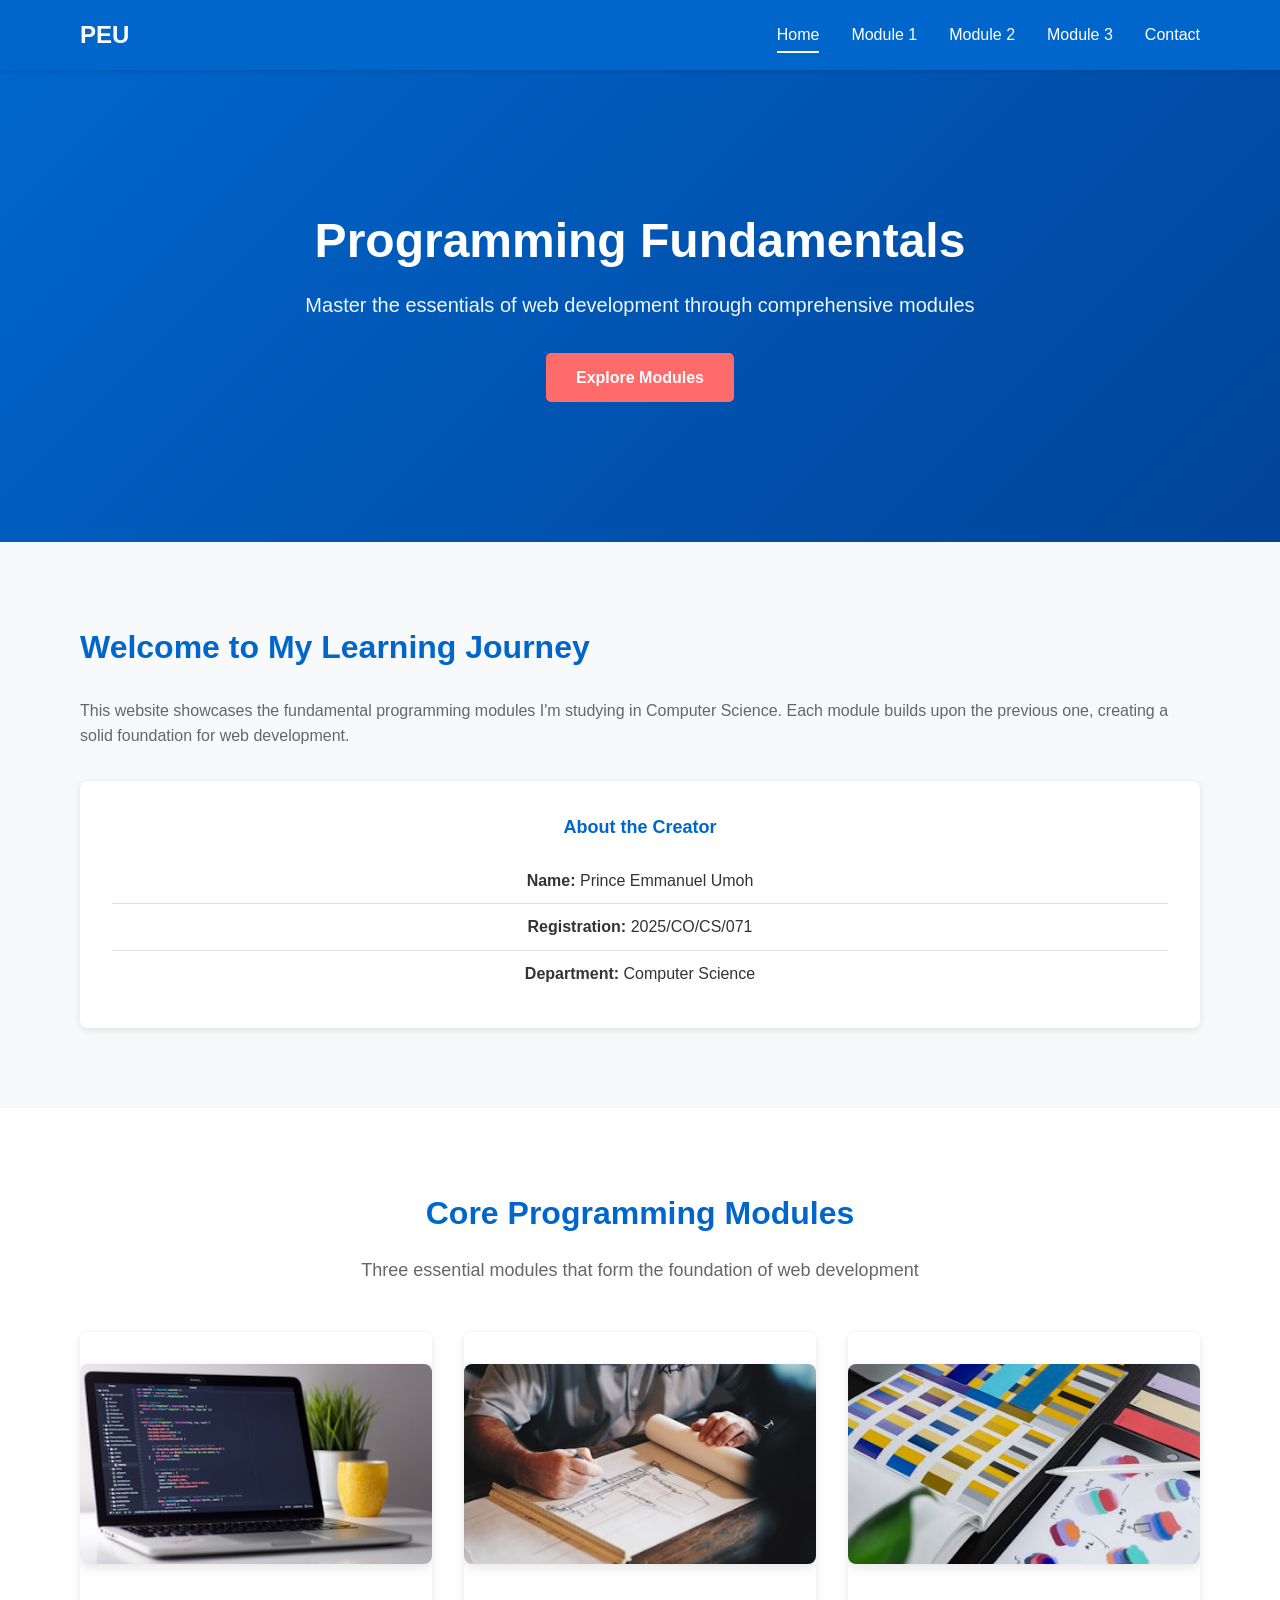
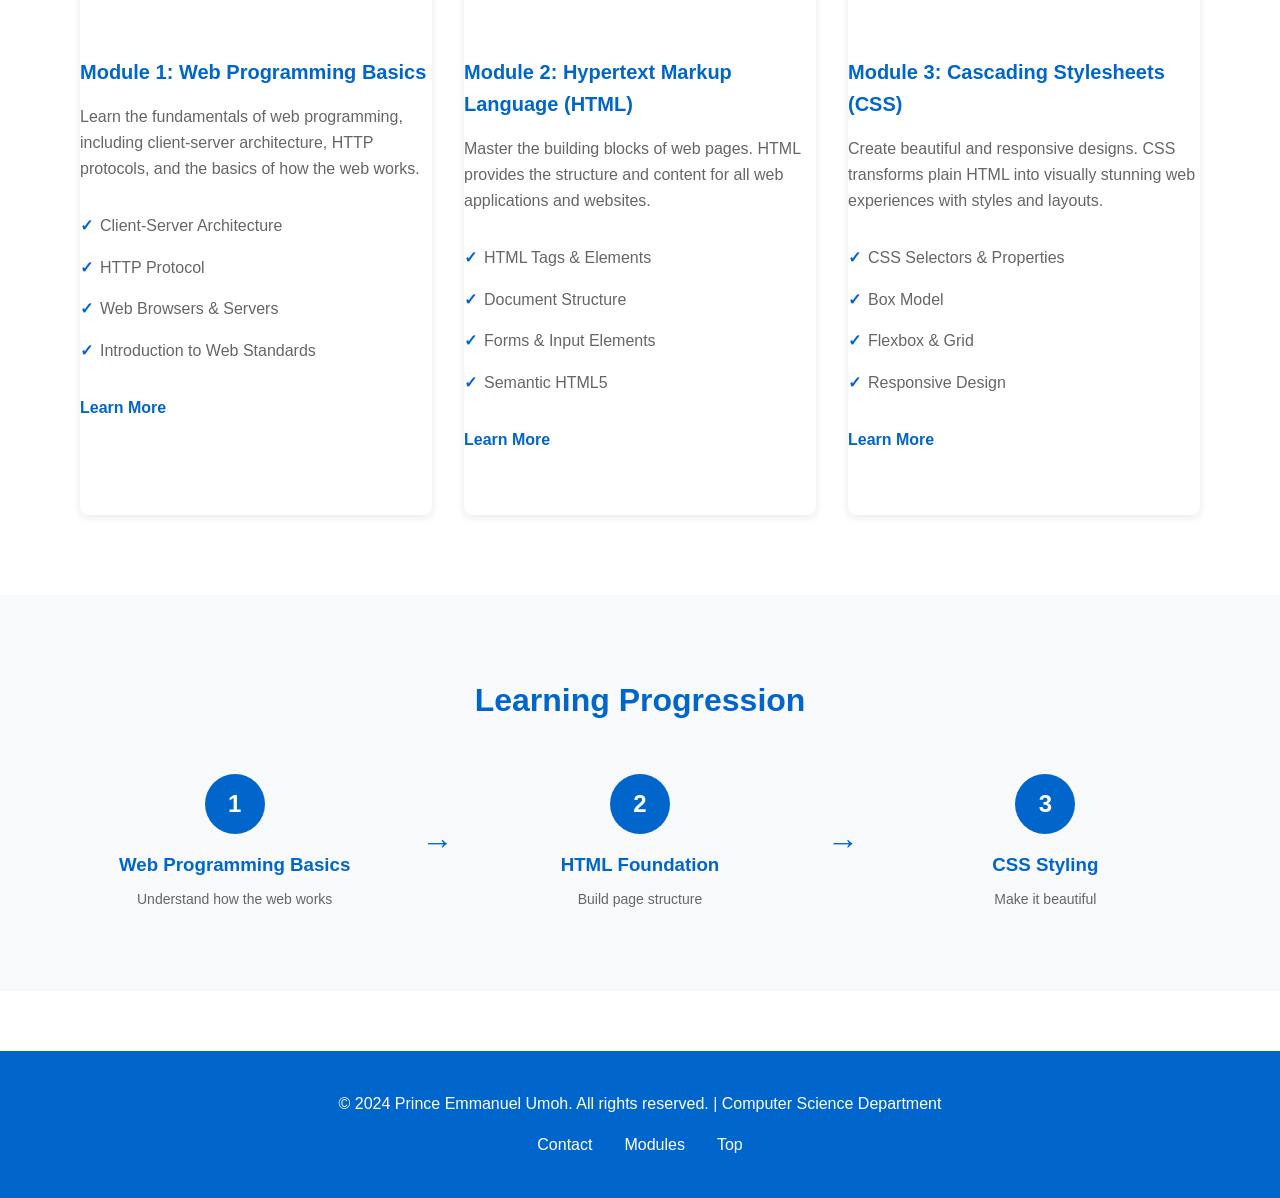
<file: index.html>
<!DOCTYPE html>
<html lang="en">
<head>
    <meta charset="UTF-8">
    <meta name="viewport" content="width=device-width, initial-scale=1.0">
    <title>Prince Emmanuel Umoh - Programming Modules</title>
    <link rel="stylesheet" href="style.css">
</head>
<body>
    <!-- Navigation Bar -->
    <nav class="navbar">
        <div class="container">
            <div class="logo">PEU</div>
            <button class="menu-toggle" id="menuToggle" aria-label="Toggle navigation menu">
                <span></span>
                <span></span>
                <span></span>
            </button>
            <ul class="nav-links" id="navLinks">
                <li><a href="index.html" class="active">Home</a></li>
                <li><a href="module1.html">Module 1</a></li>
                <li><a href="module2.html">Module 2</a></li>
                <li><a href="module3.html">Module 3</a></li>
                <li><a href="contact.html">Contact</a></li>
            </ul>
        </div>
    </nav>

    <!-- Hero Section -->
    <header class="hero">
        <div class="hero-content">
            <h1>Programming Fundamentals</h1>
            <p>Master the essentials of web development through comprehensive modules</p>
            <a href="#modules" class="cta-button">Explore Modules</a>
        </div>
    </header>

    <!-- About Section -->
    <section class="about">
        <div class="container">
            <h2>Welcome to My Learning Journey</h2>
            <p>This website showcases the fundamental programming modules I'm studying in Computer Science. Each module builds upon the previous one, creating a solid foundation for web development.</p>
            <div class="info-box">
                <h3>About the Creator</h3>
                <ul>
                    <li><strong>Name:</strong> Prince Emmanuel Umoh</li>
                    <li><strong>Registration:</strong> 2025/CO/CS/071</li>
                    <li><strong>Department:</strong> Computer Science</li>
                </ul>
            </div>
        </div>
    </section>

    <!-- Modules Section -->
    <section class="modules" id="modules">
        <div class="container">
            <h2>Core Programming Modules</h2>
            <p class="section-subtitle">Three essential modules that form the foundation of web development</p>
            
            <div class="modules-grid">
                <!-- Module 1 -->
                <div class="module-card">
                    <div class="module-image">
                        <img src="module1-image.jpg" alt="Web Programming Basics">
                    </div>
                    <div class="module-content">
                        <h3>Module 1: Web Programming Basics</h3>
                        <p>Learn the fundamentals of web programming, including client-server architecture, HTTP protocols, and the basics of how the web works.</p>
                        <ul class="module-topics">
                            <li>Client-Server Architecture</li>
                            <li>HTTP Protocol</li>
                            <li>Web Browsers & Servers</li>
                            <li>Introduction to Web Standards</li>
                        </ul>
                        <a href="module1.html" class="read-more">Learn More</a>
                    </div>
                </div>

                <!-- Module 2 -->
                <div class="module-card">
                    <div class="module-image">
                        <img src="module2-image.jpg" alt="HTML">
                    </div>
                    <div class="module-content">
                        <h3>Module 2: Hypertext Markup Language (HTML)</h3>
                        <p>Master the building blocks of web pages. HTML provides the structure and content for all web applications and websites.</p>
                        <ul class="module-topics">
                            <li>HTML Tags & Elements</li>
                            <li>Document Structure</li>
                            <li>Forms & Input Elements</li>
                            <li>Semantic HTML5</li>
                        </ul>
                        <a href="module2.html" class="read-more">Learn More</a>
                    </div>
                </div>

                <!-- Module 3 -->
                <div class="module-card">
                    <div class="module-image">
                        <img src="module3-image.jpg" alt="CSS">
                    </div>
                    <div class="module-content">
                        <h3>Module 3: Cascading Stylesheets (CSS)</h3>
                        <p>Create beautiful and responsive designs. CSS transforms plain HTML into visually stunning web experiences with styles and layouts.</p>
                        <ul class="module-topics">
                            <li>CSS Selectors & Properties</li>
                            <li>Box Model</li>
                            <li>Flexbox & Grid</li>
                            <li>Responsive Design</li>
                        </ul>
                        <a href="module3.html" class="read-more">Learn More</a>
                    </div>
                </div>
            </div>
        </div>
    </section>

    <!-- Learning Path -->
    <section class="learning-path">
        <div class="container">
            <h2>Learning Progression</h2>
            <div class="progress-timeline">
                <div class="timeline-item">
                    <div class="timeline-marker">1</div>
                    <div class="timeline-content">
                        <h3>Web Programming Basics</h3>
                        <p>Understand how the web works</p>
                    </div>
                </div>
                <div class="timeline-arrow">→</div>
                <div class="timeline-item">
                    <div class="timeline-marker">2</div>
                    <div class="timeline-content">
                        <h3>HTML Foundation</h3>
                        <p>Build page structure</p>
                    </div>
                </div>
                <div class="timeline-arrow">→</div>
                <div class="timeline-item">
                    <div class="timeline-marker">3</div>
                    <div class="timeline-content">
                        <h3>CSS Styling</h3>
                        <p>Make it beautiful</p>
                    </div>
                </div>
            </div>
        </div>
    </section>

    <!-- Footer -->
    <footer class="footer">
        <div class="container">
            <p>&copy; 2024 Prince Emmanuel Umoh. All rights reserved. | Computer Science Department</p>
            <div class="footer-links">
                <a href="contact.html">Contact</a>
                <a href="module1.html">Modules</a>
                <a href="#top">Top</a>
            </div>
        </div>
    </footer>

    <script src="script.js"></script>
</body>
</html>
</file>
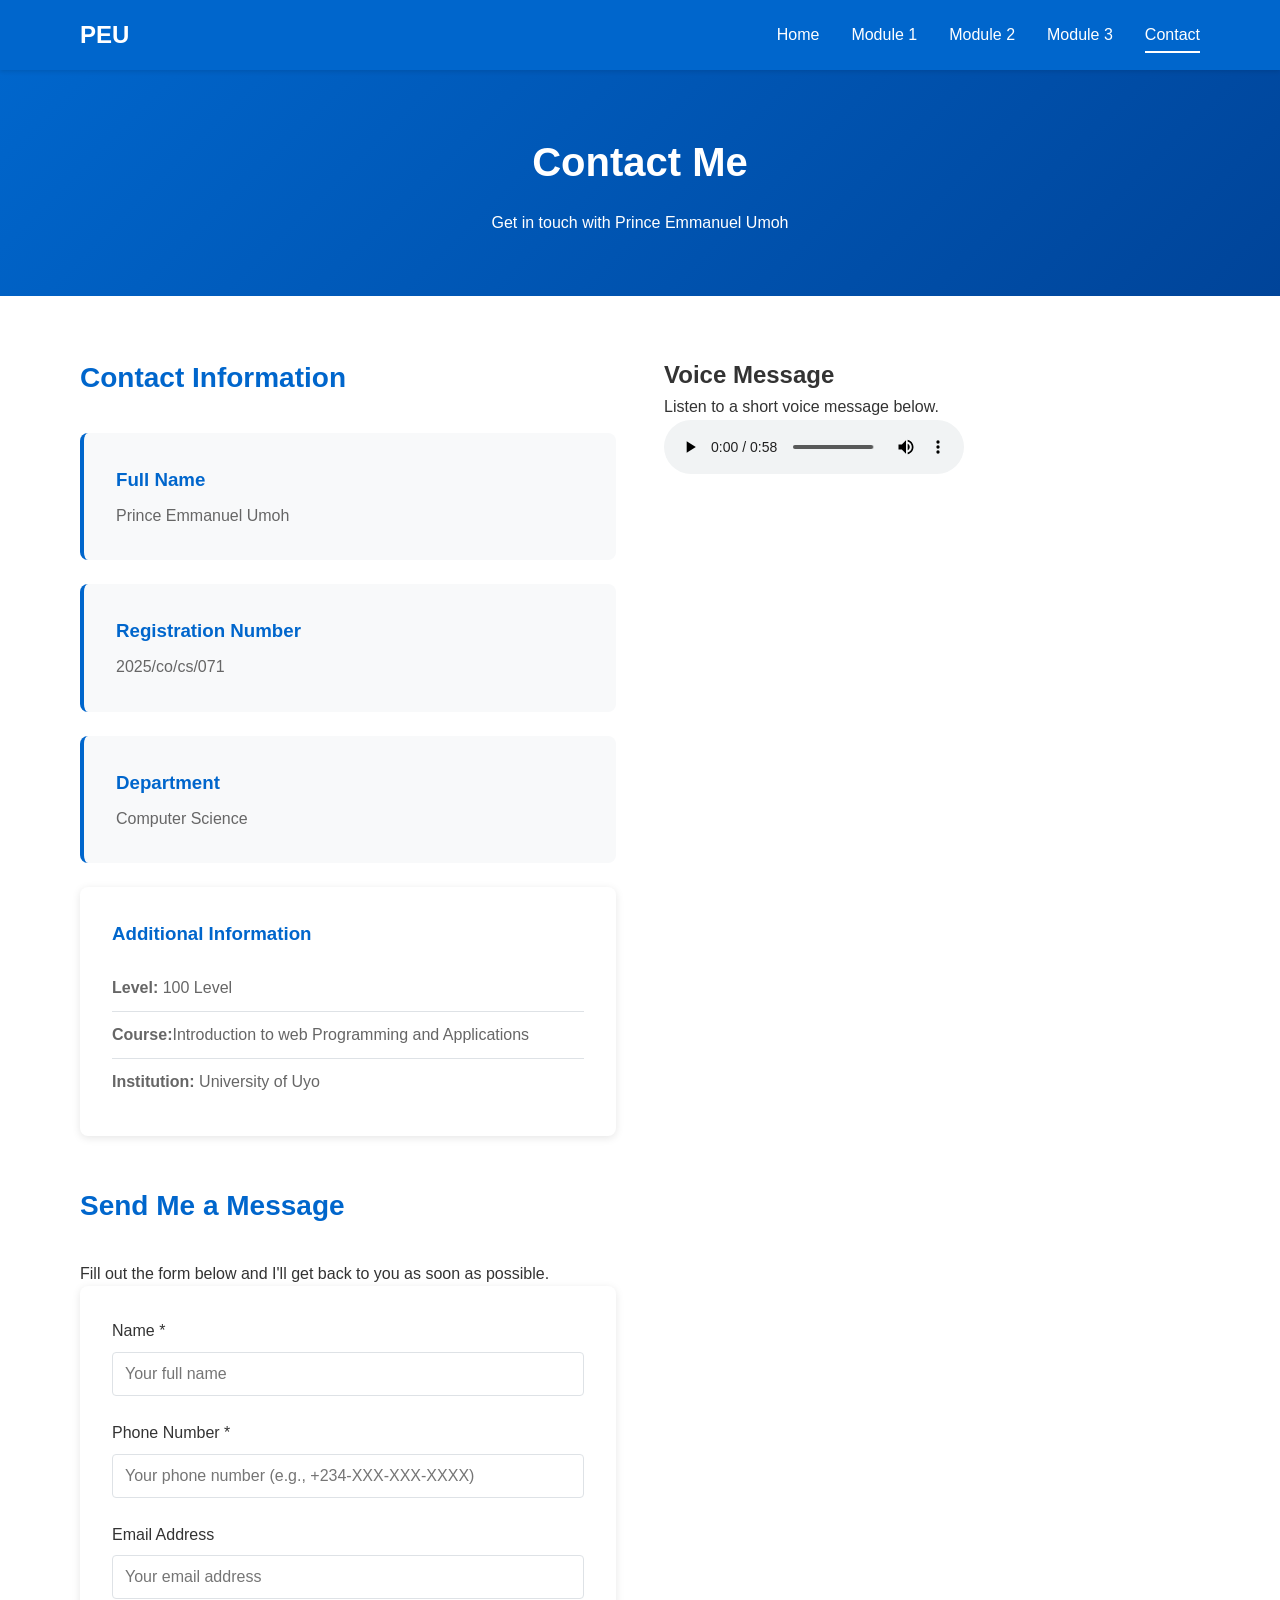
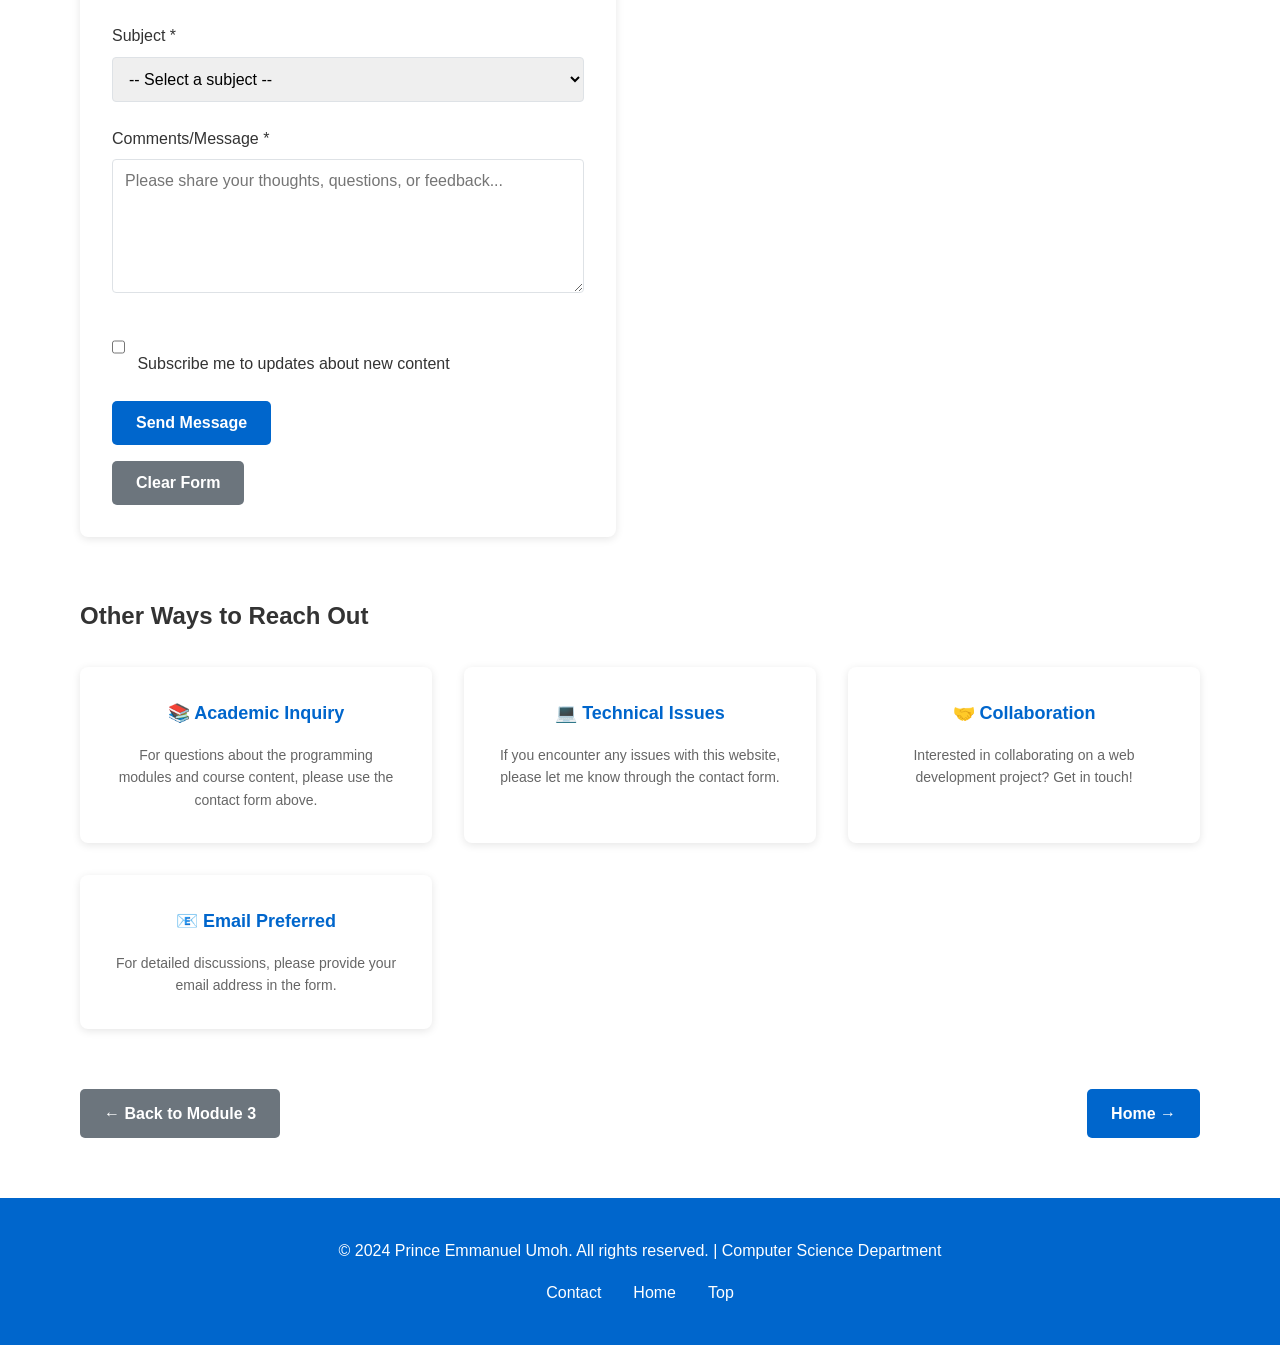
<file: contact.html>
<!DOCTYPE html>
<html lang="en">
<head>
    <meta charset="UTF-8">
    <meta name="viewport" content="width=device-width, initial-scale=1.0">
    <title>Contact - Prince Emmanuel Umoh</title>
    <link rel="stylesheet" href="style.css">
</head>
<body>
    <!-- Navigation Bar -->
    <nav class="navbar">
        <div class="container">
            <div class="logo">PEU</div>
            <button class="menu-toggle" id="menuToggle" aria-label="Toggle navigation menu">
                <span></span>
                <span></span>
                <span></span>
            </button>
            <ul class="nav-links" id="navLinks">
                <li><a href="index.html">Home</a></li>
                <li><a href="module1.html">Module 1</a></li>
                <li><a href="module2.html">Module 2</a></li>
                <li><a href="module3.html">Module 3</a></li>
                <li><a href="contact.html" class="active">Contact</a></li>
            </ul>
        </div>
    </nav>

    <!-- Page Header -->
    <header class="module-header">
        <div class="container">
            <h1>Contact Me</h1>
            <p>Get in touch with Prince Emmanuel Umoh</p>
        </div>
    </header>

    <!-- Main Content -->
    <main class="container">
        <div class="contact-wrapper">
            <!-- Contact Information -->
            <section class="contact-info">
                <h2>Contact Information</h2>
                <div class="info-card">
                    <div class="info-item">
                        <h3>Full Name</h3>
                        <p>Prince Emmanuel Umoh</p>
                    </div>
                </div>

                <div class="info-card">
                    <div class="info-item">
                        <h3>Registration Number</h3>
                        <p>2025/co/cs/071</p>
                    </div>
                </div>

                <div class="info-card">
                    <div class="info-item">
                        <h3>Department</h3>
                        <p>Computer Science</p>
                    </div>
                </div>

                <div class="contact-details">
                    <h3>Additional Information</h3>
                    <ul>
                        <li><strong>Level:</strong> 100 Level</li>
                        <li><strong>Course:</strong>Introduction to web Programming and Applications</li>
                        <li><strong>Institution:</strong> University of Uyo</li>
                    </ul>
                </div>
            </section>

            <!-- Audio Message -->
            <section class="audio-section">
                <h2>Voice Message</h2>
                <p>Listen to a short voice message below.</p>
                <audio controls>
                    <source src="audio/audio_file.mp3" type="audio/mpeg">
                </audio>
            </section>

            <!-- Contact Form -->
            <section class="contact-form-section">
                <h2>Send Me a Message</h2>
                <p>Fill out the form below and I'll get back to you as soon as possible.</p>
                
                <form id="contactForm" class="contact-form">
                    <div class="form-group">
                        <label for="name">Name *</label>
                        <input 
                            type="text" 
                            id="name" 
                            name="name" 
                            required
                            placeholder="Your full name"
                        >
                    </div>

                    <div class="form-group">
                        <label for="phone">Phone Number *</label>
                        <input 
                            type="tel" 
                            id="phone" 
                            name="phone" 
                            required
                            placeholder="Your phone number (e.g., +234-XXX-XXX-XXXX)"
                        >
                    </div>

                    <div class="form-group">
                        <label for="email">Email Address</label>
                        <input 
                            type="email" 
                            id="email" 
                            name="email" 
                            placeholder="Your email address"
                        >
                    </div>

                    <div class="form-group">
                        <label for="subject">Subject *</label>
                        <select id="subject" name="subject" required>
                            <option value="">-- Select a subject --</option>
                            <option value="Module Inquiry">Module Inquiry</option>
                            <option value="Website Feedback">Website Feedback</option>
                            <option value="Technical Support">Technical Support</option>
                            <option value="Collaboration">Collaboration Opportunity</option>
                            <option value="Other">Other</option>
                        </select>
                    </div>

                    <div class="form-group">
                        <label for="comments">Comments/Message *</label>
                        <textarea 
                            id="comments" 
                            name="comments" 
                            rows="6" 
                            required
                            placeholder="Please share your thoughts, questions, or feedback..."
                        ></textarea>
                    </div>

                    <div class="form-group">
                        <label class="checkbox">
                            <input type="checkbox" name="subscribe" value="yes">
                            Subscribe me to updates about new content
                        </label>
                    </div>

                    <button type="submit" class="btn btn-primary">Send Message</button>
                    <button type="reset" class="btn btn-secondary">Clear Form</button>
                </form>

                <div id="successMessage" class="success-message" style="display: none;">
                    <h3>✓ Message Sent Successfully!</h3>
                    <p>Thank you for your message. I'll get back to you soon.</p>
                </div>

                <div id="errorMessage" class="error-message" style="display: none;">
                    <h3>✗ Error Sending Message</h3>
                    <p>Please try again or contact me directly.</p>
                </div>
            </section>
        </div>

        <!-- Additional Information Section -->
        <section class="additional-info" style="margin-top: 60px;">
            <h2>Other Ways to Reach Out</h2>
            <div class="info-grid">
                <div class="info-box">
                    <h3>📚 Academic Inquiry</h3>
                    <p>For questions about the programming modules and course content, please use the contact form above.</p>
                </div>
                <div class="info-box">
                    <h3>💻 Technical Issues</h3>
                    <p>If you encounter any issues with this website, please let me know through the contact form.</p>
                </div>
                <div class="info-box">
                    <h3>🤝 Collaboration</h3>
                    <p>Interested in collaborating on a web development project? Get in touch!</p>
                </div>
                <div class="info-box">
                    <h3>📧 Email Preferred</h3>
                    <p>For detailed discussions, please provide your email address in the form.</p>
                </div>
            </div>
        </section>

        <!-- Navigation Links -->
        <section class="module-nav" style="margin-top: 60px;">
            <a href="module3.html" class="btn btn-secondary">← Back to Module 3</a>
            <a href="index.html" class="btn btn-primary">Home →</a>
        </section>
    </main>

    <!-- Footer -->
    <footer class="footer">
        <div class="container">
            <p>&copy; 2024 Prince Emmanuel Umoh. All rights reserved. | Computer Science Department</p>
            <div class="footer-links">
                <a href="contact.html">Contact</a>
                <a href="index.html">Home</a>
                <a href="#top">Top</a>
            </div>
        </div>
    </footer>

    <script src="script.js"></script>
</body>
</html>
</file>
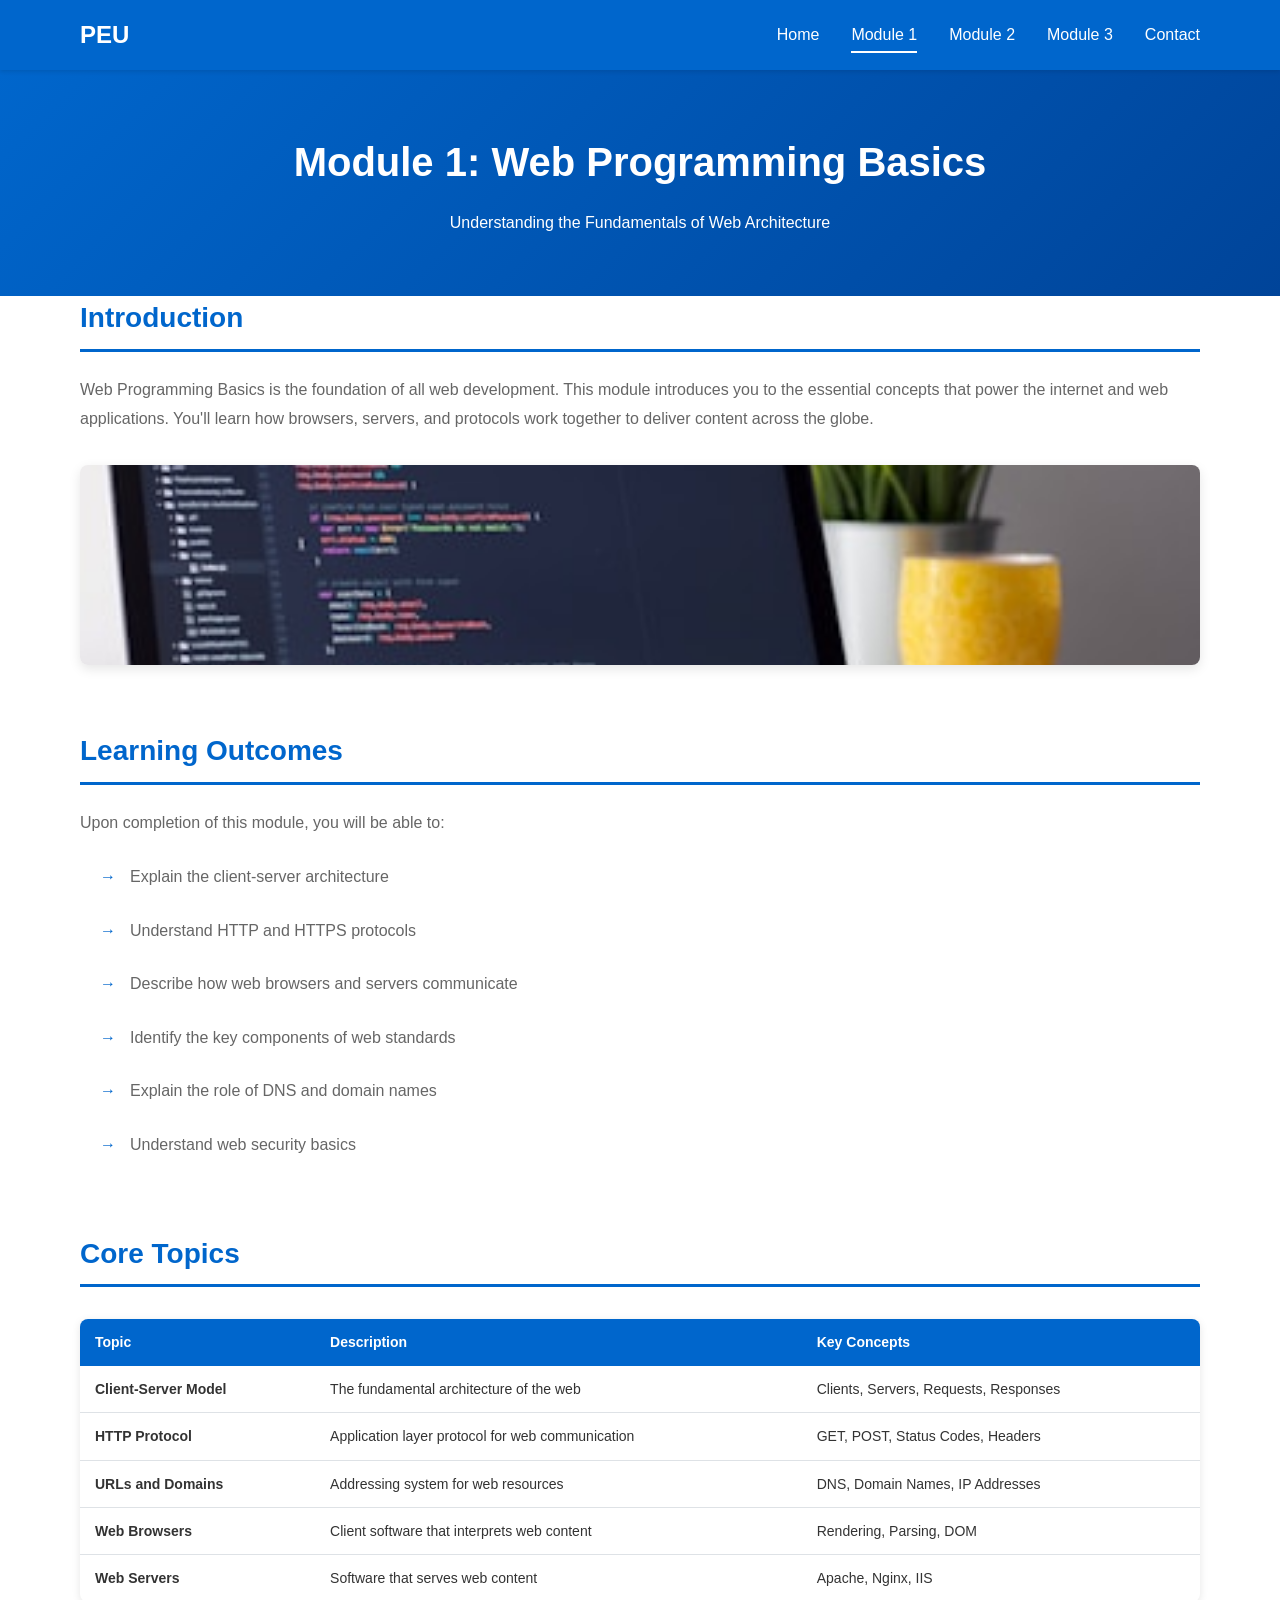
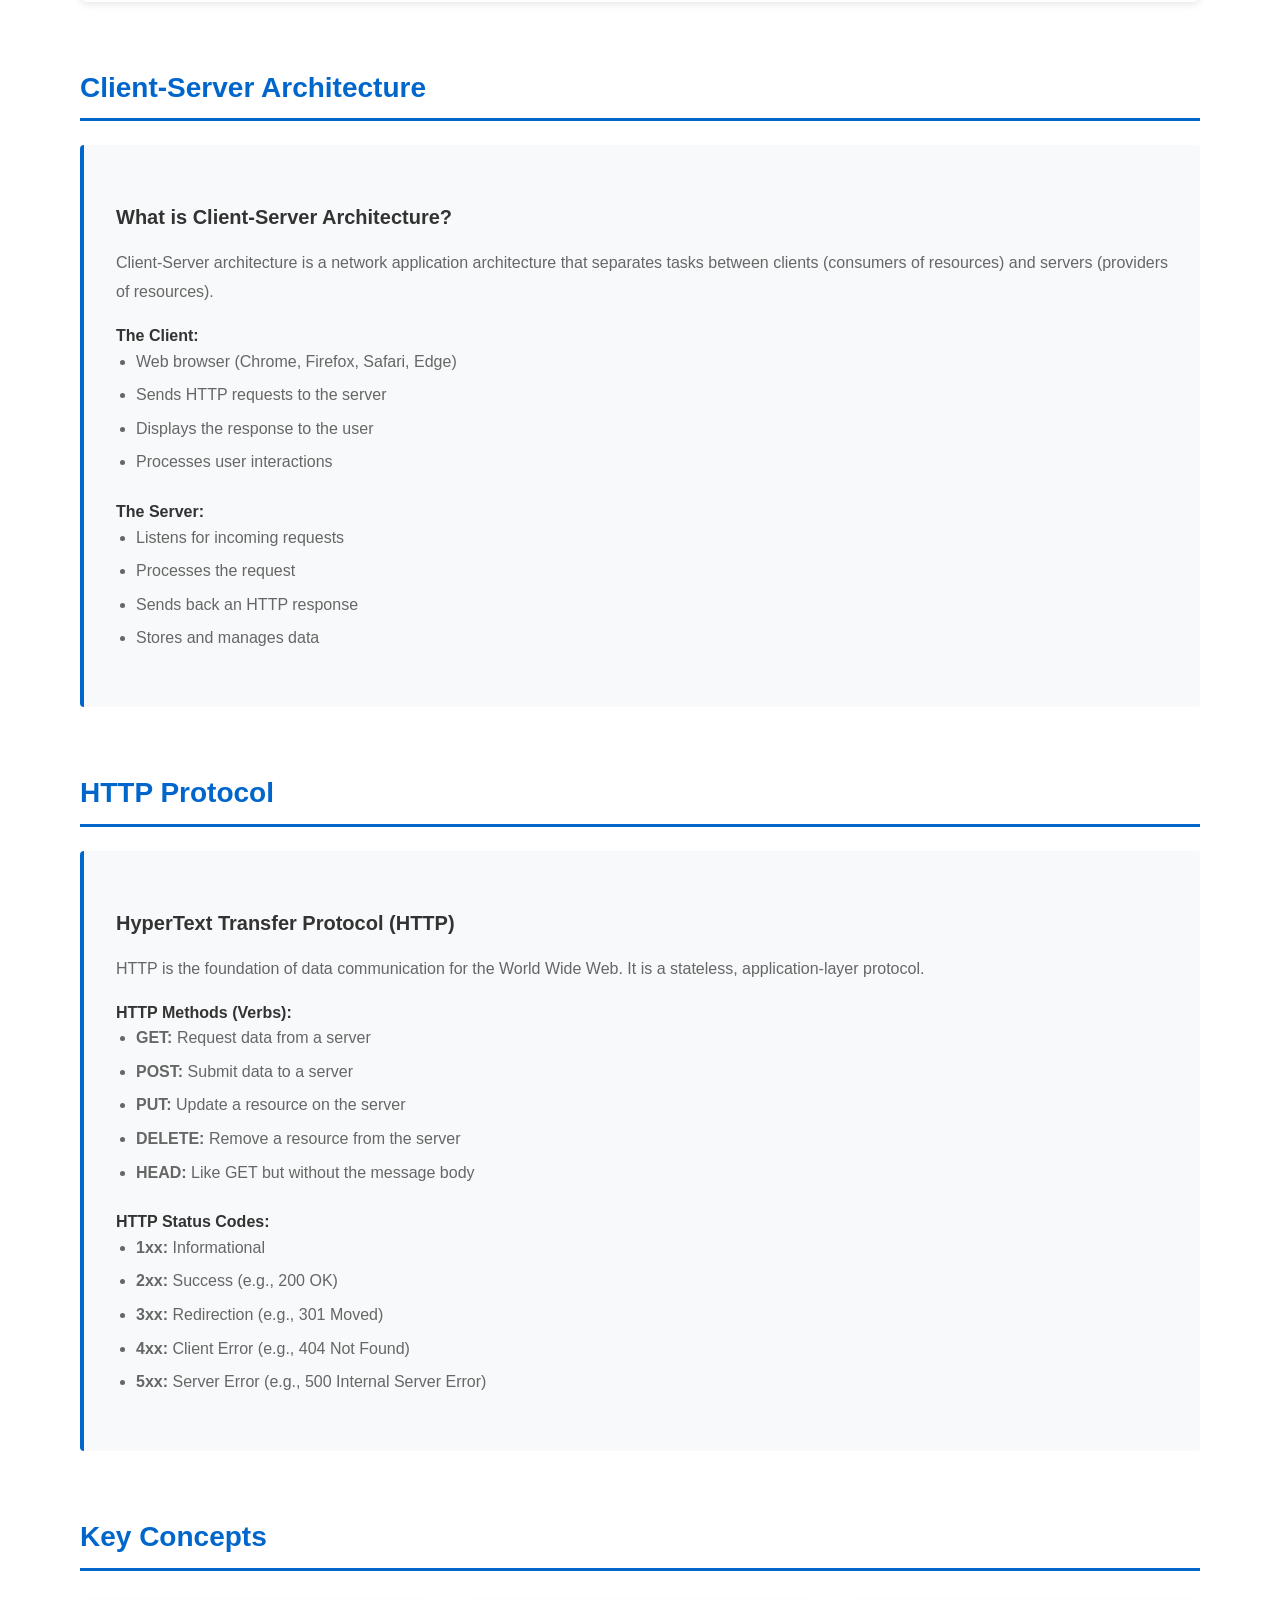
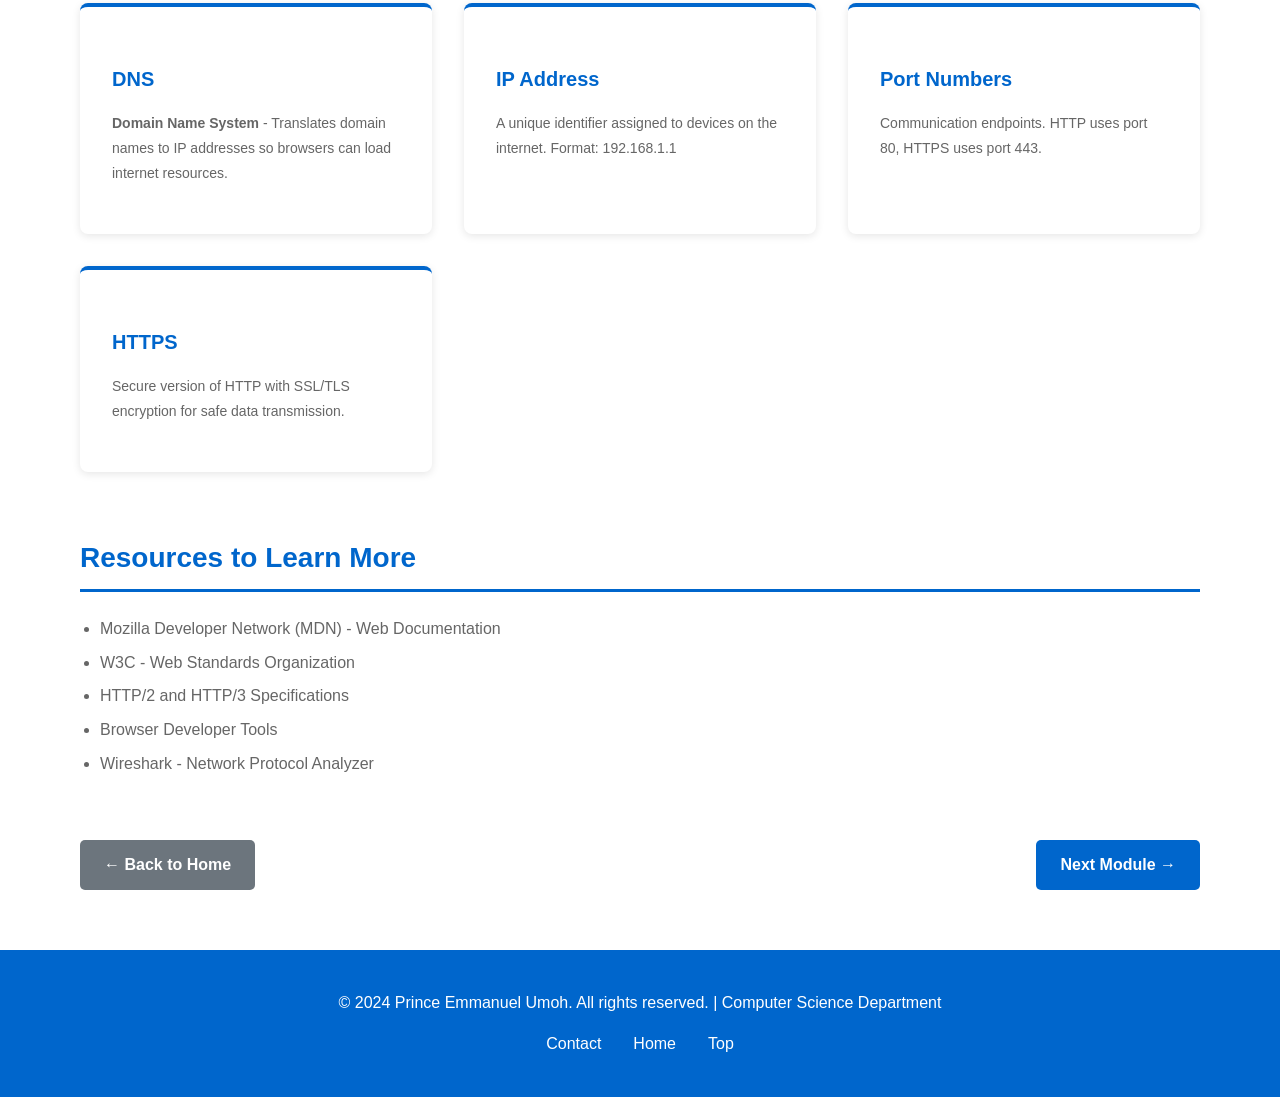
<file: module1.html>
<!DOCTYPE html>
<html lang="en">
<head>
    <meta charset="UTF-8">
    <meta name="viewport" content="width=device-width, initial-scale=1.0">
    <title>Module 1: Web Programming Basics</title>
    <link rel="stylesheet" href="style.css">
</head>
<body>
    <!-- Navigation Bar -->
    <nav class="navbar">
        <div class="container">
            <div class="logo">PEU</div>
            <button class="menu-toggle" id="menuToggle" aria-label="Toggle navigation menu">
                <span></span>
                <span></span>
                <span></span>
            </button>
            <ul class="nav-links" id="navLinks">
                <li><a href="index.html">Home</a></li>
                <li><a href="module1.html" class="active">Module 1</a></li>
                <li><a href="module2.html">Module 2</a></li>
                <li><a href="module3.html">Module 3</a></li>
                <li><a href="contact.html">Contact</a></li>
            </ul>
        </div>
    </nav>

    <!-- Module Header -->
    <header class="module-header">
        <div class="container">
            <h1>Module 1: Web Programming Basics</h1>
            <p>Understanding the Fundamentals of Web Architecture</p>
        </div>
    </header>

    <!-- Main Content -->
    <main class="container module-content">
        <!-- Introduction -->
        <section class="module-section">
            <h2>Introduction</h2>
            <p>Web Programming Basics is the foundation of all web development. This module introduces you to the essential concepts that power the internet and web applications. You'll learn how browsers, servers, and protocols work together to deliver content across the globe.</p>
            <img src="module1-image.jpg" alt="Web Programming Basics" class="module-image">
        </section>

        <!-- Learning Outcomes -->
        <section class="module-section">
            <h2>Learning Outcomes</h2>
            <p>Upon completion of this module, you will be able to:</p>
            <ul class="outcomes-list">
                <li>Explain the client-server architecture</li>
                <li>Understand HTTP and HTTPS protocols</li>
                <li>Describe how web browsers and servers communicate</li>
                <li>Identify the key components of web standards</li>
                <li>Explain the role of DNS and domain names</li>
                <li>Understand web security basics</li>
            </ul>
        </section>

        <!-- Core Topics Table -->
        <section class="module-section">
            <h2>Core Topics</h2>
            <table class="content-table">
                <thead>
                    <tr>
                        <th>Topic</th>
                        <th>Description</th>
                        <th>Key Concepts</th>
                    </tr>
                </thead>
                <tbody>
                    <tr>
                        <td><strong>Client-Server Model</strong></td>
                        <td>The fundamental architecture of the web</td>
                        <td>Clients, Servers, Requests, Responses</td>
                    </tr>
                    <tr>
                        <td><strong>HTTP Protocol</strong></td>
                        <td>Application layer protocol for web communication</td>
                        <td>GET, POST, Status Codes, Headers</td>
                    </tr>
                    <tr>
                        <td><strong>URLs and Domains</strong></td>
                        <td>Addressing system for web resources</td>
                        <td>DNS, Domain Names, IP Addresses</td>
                    </tr>
                    <tr>
                        <td><strong>Web Browsers</strong></td>
                        <td>Client software that interprets web content</td>
                        <td>Rendering, Parsing, DOM</td>
                    </tr>
                    <tr>
                        <td><strong>Web Servers</strong></td>
                        <td>Software that serves web content</td>
                        <td>Apache, Nginx, IIS</td>
                    </tr>
                </tbody>
            </table>
        </section>

        <!-- Client-Server Architecture -->
        <section class="module-section">
            <h2>Client-Server Architecture</h2>
            <div class="content-box">
                <h3>What is Client-Server Architecture?</h3>
                <p>Client-Server architecture is a network application architecture that separates tasks between clients (consumers of resources) and servers (providers of resources).</p>
                
                <h4>The Client:</h4>
                <ul>
                    <li>Web browser (Chrome, Firefox, Safari, Edge)</li>
                    <li>Sends HTTP requests to the server</li>
                    <li>Displays the response to the user</li>
                    <li>Processes user interactions</li>
                </ul>

                <h4>The Server:</h4>
                <ul>
                    <li>Listens for incoming requests</li>
                    <li>Processes the request</li>
                    <li>Sends back an HTTP response</li>
                    <li>Stores and manages data</li>
                </ul>
            </div>
        </section>

        <!-- HTTP Protocol -->
        <section class="module-section">
            <h2>HTTP Protocol</h2>
            <div class="content-box">
                <h3>HyperText Transfer Protocol (HTTP)</h3>
                <p>HTTP is the foundation of data communication for the World Wide Web. It is a stateless, application-layer protocol.</p>

                <h4>HTTP Methods (Verbs):</h4>
                <ul>
                    <li><strong>GET:</strong> Request data from a server</li>
                    <li><strong>POST:</strong> Submit data to a server</li>
                    <li><strong>PUT:</strong> Update a resource on the server</li>
                    <li><strong>DELETE:</strong> Remove a resource from the server</li>
                    <li><strong>HEAD:</strong> Like GET but without the message body</li>
                </ul>

                <h4>HTTP Status Codes:</h4>
                <ul>
                    <li><strong>1xx:</strong> Informational</li>
                    <li><strong>2xx:</strong> Success (e.g., 200 OK)</li>
                    <li><strong>3xx:</strong> Redirection (e.g., 301 Moved)</li>
                    <li><strong>4xx:</strong> Client Error (e.g., 404 Not Found)</li>
                    <li><strong>5xx:</strong> Server Error (e.g., 500 Internal Server Error)</li>
                </ul>
            </div>
        </section>

        <!-- Key Concepts -->
        <section class="module-section">
            <h2>Key Concepts</h2>
            <div class="concept-grid">
                <div class="concept-card">
                    <h3>DNS</h3>
                    <p><strong>Domain Name System</strong> - Translates domain names to IP addresses so browsers can load internet resources.</p>
                </div>
                <div class="concept-card">
                    <h3>IP Address</h3>
                    <p>A unique identifier assigned to devices on the internet. Format: 192.168.1.1</p>
                </div>
                <div class="concept-card">
                    <h3>Port Numbers</h3>
                    <p>Communication endpoints. HTTP uses port 80, HTTPS uses port 443.</p>
                </div>
                <div class="concept-card">
                    <h3>HTTPS</h3>
                    <p>Secure version of HTTP with SSL/TLS encryption for safe data transmission.</p>
                </div>
            </div>
        </section>

        <!-- Resources -->
        <section class="module-section">
            <h2>Resources to Learn More</h2>
            <ul class="resources-list">
                <li>Mozilla Developer Network (MDN) - Web Documentation</li>
                <li>W3C - Web Standards Organization</li>
                <li>HTTP/2 and HTTP/3 Specifications</li>
                <li>Browser Developer Tools</li>
                <li>Wireshark - Network Protocol Analyzer</li>
            </ul>
        </section>

        <!-- Navigation Buttons -->
        <section class="module-nav">
            <a href="index.html" class="btn btn-secondary">← Back to Home</a>
            <a href="module2.html" class="btn btn-primary">Next Module →</a>
        </section>
    </main>

    <!-- Footer -->
    <footer class="footer">
        <div class="container">
            <p>&copy; 2024 Prince Emmanuel Umoh. All rights reserved. | Computer Science Department</p>
            <div class="footer-links">
                <a href="contact.html">Contact</a>
                <a href="index.html">Home</a>
                <a href="#top">Top</a>
            </div>
        </div>
    </footer>

    <script src="script.js"></script>
</body>
</html>
</file>
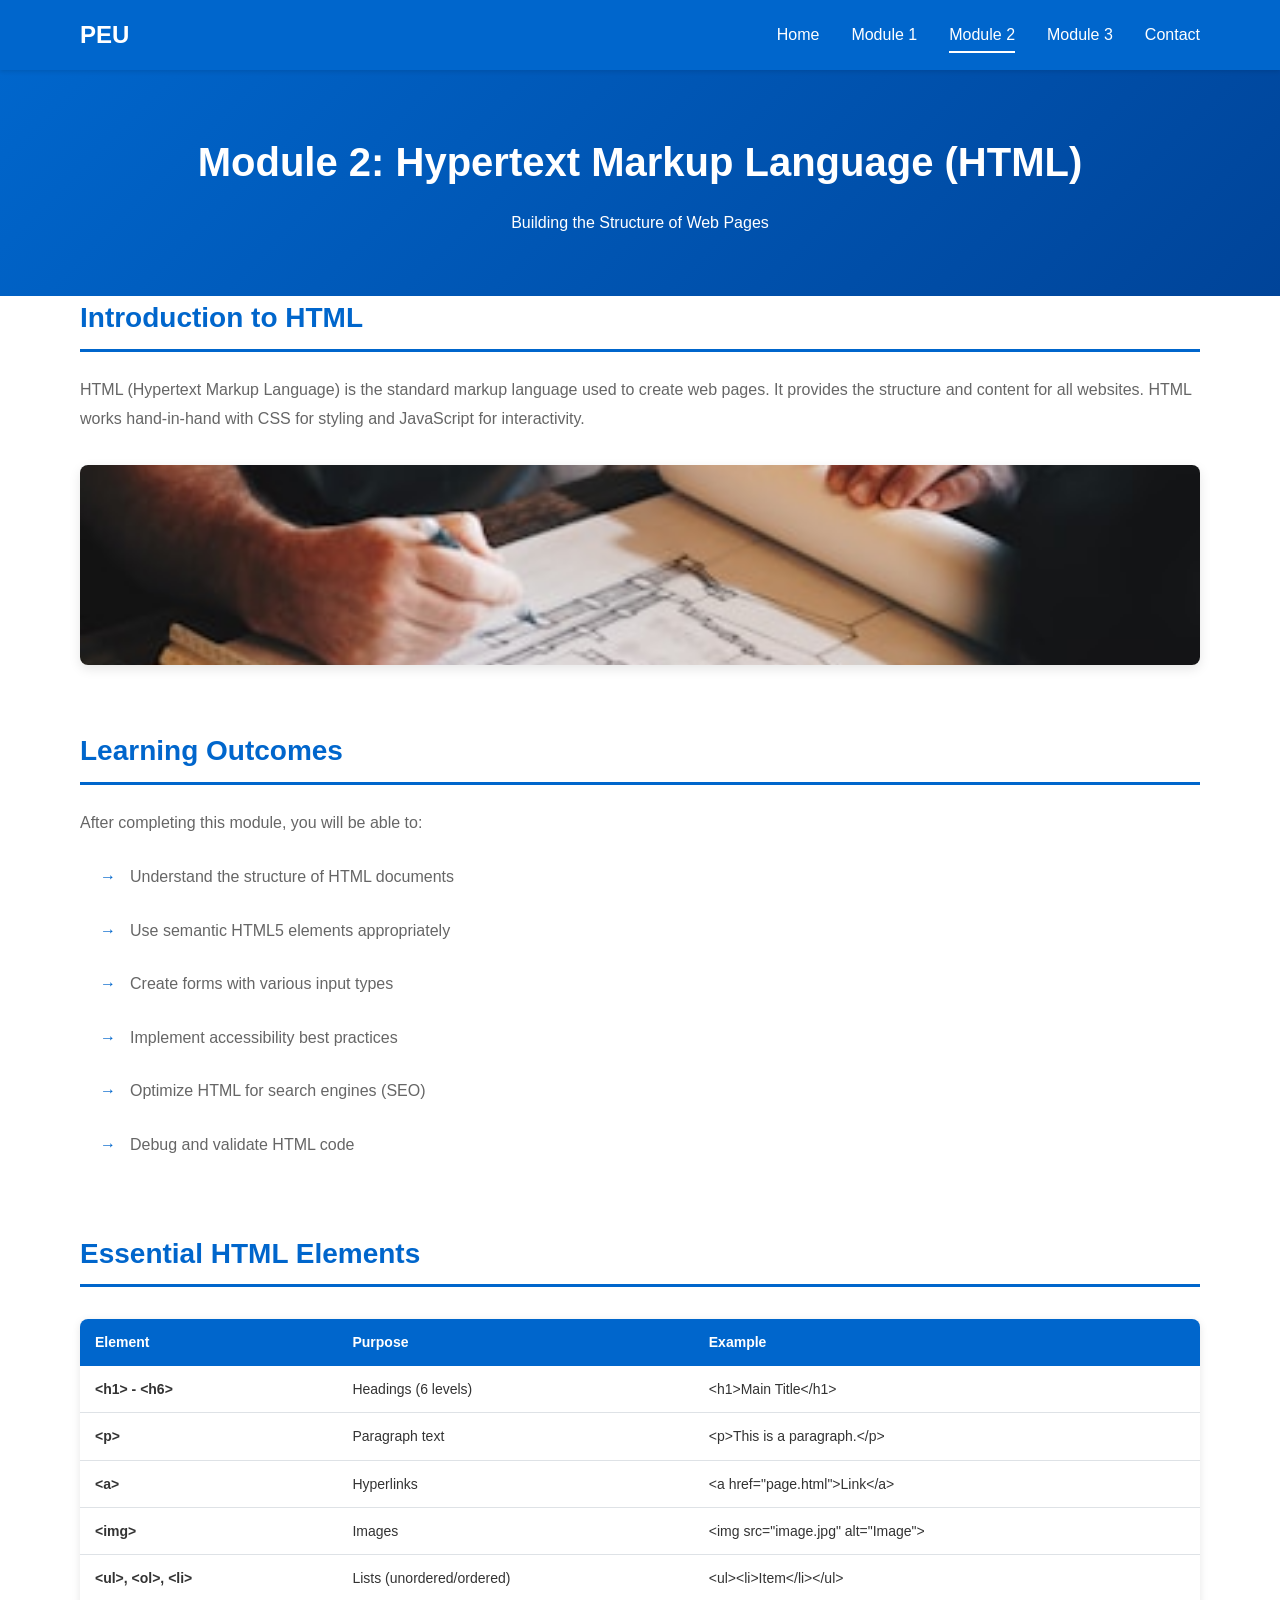
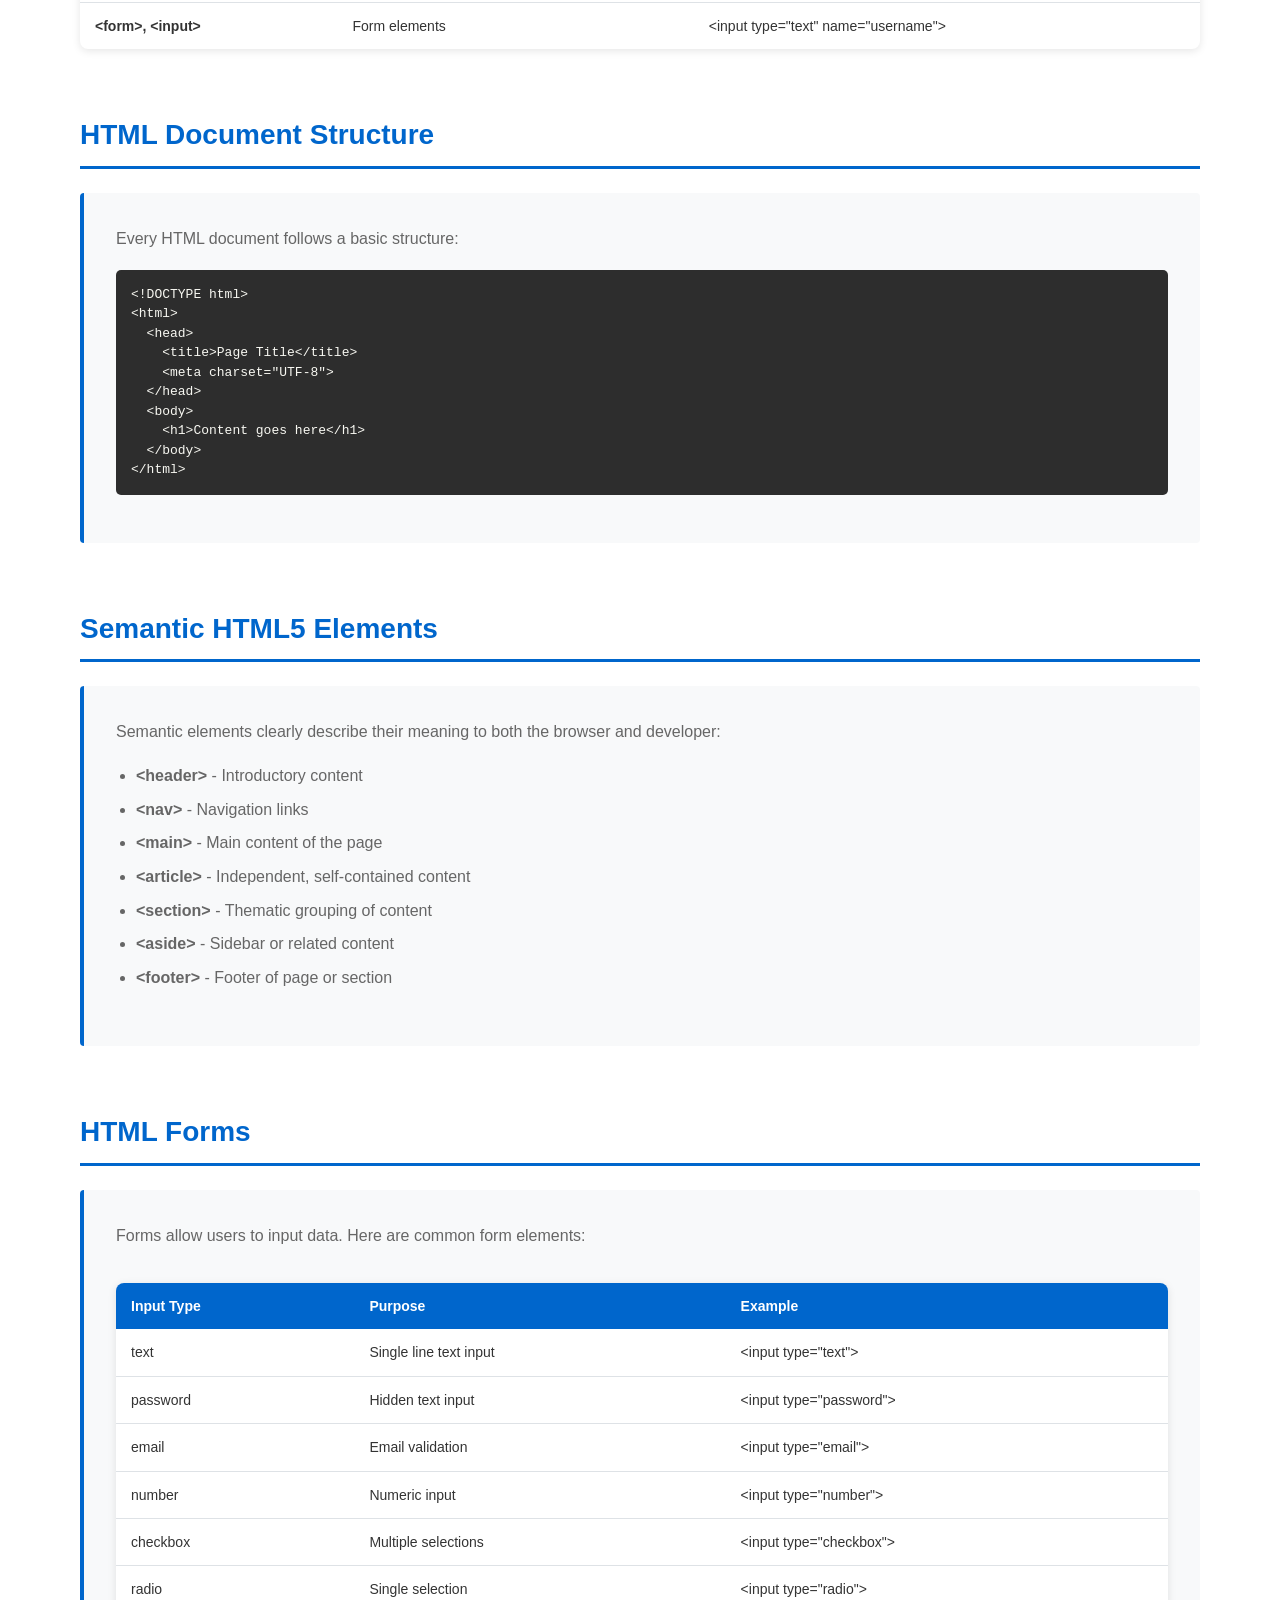
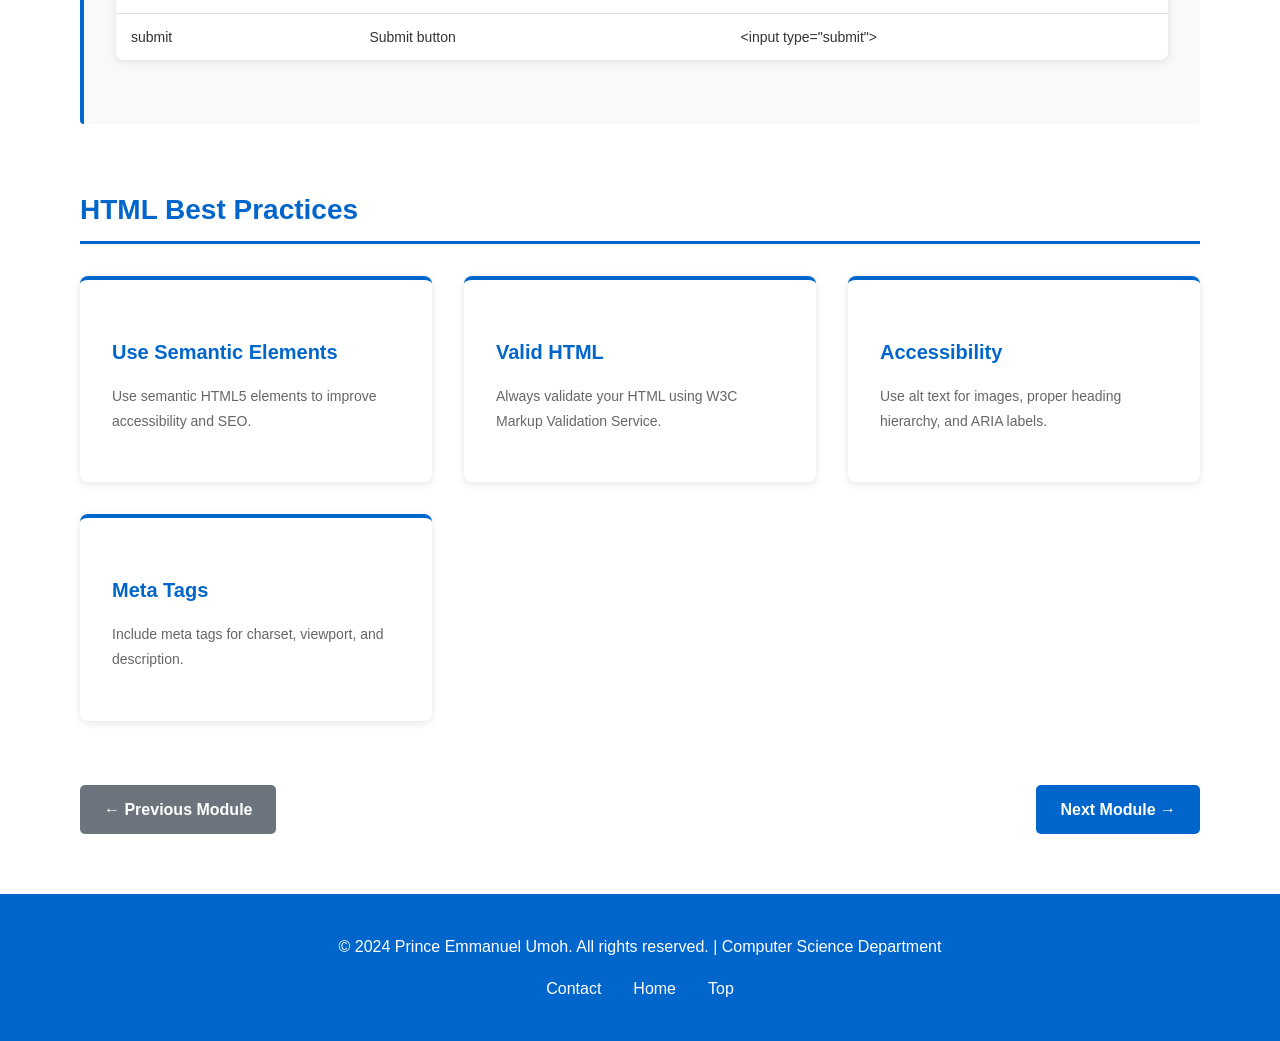
<file: module2.html>
<!DOCTYPE html>
<html lang="en">
<head>
    <meta charset="UTF-8">
    <meta name="viewport" content="width=device-width, initial-scale=1.0">
    <title>Module 2: Hypertext Markup Language (HTML)</title>
    <link rel="stylesheet" href="style.css">
</head>
<body>
    <!-- Navigation Bar -->
    <nav class="navbar">
        <div class="container">
            <div class="logo">PEU</div>
            <button class="menu-toggle" id="menuToggle" aria-label="Toggle navigation menu">
                <span></span>
                <span></span>
                <span></span>
            </button>
            <ul class="nav-links" id="navLinks">
                <li><a href="index.html">Home</a></li>
                <li><a href="module1.html">Module 1</a></li>
                <li><a href="module2.html" class="active">Module 2</a></li>
                <li><a href="module3.html">Module 3</a></li>
                <li><a href="contact.html">Contact</a></li>
            </ul>
        </div>
    </nav>

    <!-- Module Header -->
    <header class="module-header">
        <div class="container">
            <h1>Module 2: Hypertext Markup Language (HTML)</h1>
            <p>Building the Structure of Web Pages</p>
        </div>
    </header>

    <!-- Main Content -->
    <main class="container module-content">
        <!-- Introduction -->
        <section class="module-section">
            <h2>Introduction to HTML</h2>
            <p>HTML (Hypertext Markup Language) is the standard markup language used to create web pages. It provides the structure and content for all websites. HTML works hand-in-hand with CSS for styling and JavaScript for interactivity.</p>
            <img src="module2-image.jpg" alt="HTML Basics" class="module-image">
        </section>

        <!-- Learning Outcomes -->
        <section class="module-section">
            <h2>Learning Outcomes</h2>
            <p>After completing this module, you will be able to:</p>
            <ul class="outcomes-list">
                <li>Understand the structure of HTML documents</li>
                <li>Use semantic HTML5 elements appropriately</li>
                <li>Create forms with various input types</li>
                <li>Implement accessibility best practices</li>
                <li>Optimize HTML for search engines (SEO)</li>
                <li>Debug and validate HTML code</li>
            </ul>
        </section>

        <!-- HTML Elements Table -->
        <section class="module-section">
            <h2>Essential HTML Elements</h2>
            <table class="content-table">
                <thead>
                    <tr>
                        <th>Element</th>
                        <th>Purpose</th>
                        <th>Example</th>
                    </tr>
                </thead>
                <tbody>
                    <tr>
                        <td><strong>&lt;h1&gt; - &lt;h6&gt;</strong></td>
                        <td>Headings (6 levels)</td>
                        <td>&lt;h1&gt;Main Title&lt;/h1&gt;</td>
                    </tr>
                    <tr>
                        <td><strong>&lt;p&gt;</strong></td>
                        <td>Paragraph text</td>
                        <td>&lt;p&gt;This is a paragraph.&lt;/p&gt;</td>
                    </tr>
                    <tr>
                        <td><strong>&lt;a&gt;</strong></td>
                        <td>Hyperlinks</td>
                        <td>&lt;a href="page.html"&gt;Link&lt;/a&gt;</td>
                    </tr>
                    <tr>
                        <td><strong>&lt;img&gt;</strong></td>
                        <td>Images</td>
                        <td>&lt;img src="image.jpg" alt="Image"&gt;</td>
                    </tr>
                    <tr>
                        <td><strong>&lt;ul&gt;, &lt;ol&gt;, &lt;li&gt;</strong></td>
                        <td>Lists (unordered/ordered)</td>
                        <td>&lt;ul&gt;&lt;li&gt;Item&lt;/li&gt;&lt;/ul&gt;</td>
                    </tr>
                    <tr>
                        <td><strong>&lt;form&gt;, &lt;input&gt;</strong></td>
                        <td>Form elements</td>
                        <td>&lt;input type="text" name="username"&gt;</td>
                    </tr>
                </tbody>
            </table>
        </section>

        <!-- HTML Document Structure -->
        <section class="module-section">
            <h2>HTML Document Structure</h2>
            <div class="content-box">
                <p>Every HTML document follows a basic structure:</p>
                <pre class="code-block">&lt;!DOCTYPE html&gt;
&lt;html&gt;
  &lt;head&gt;
    &lt;title&gt;Page Title&lt;/title&gt;
    &lt;meta charset="UTF-8"&gt;
  &lt;/head&gt;
  &lt;body&gt;
    &lt;h1&gt;Content goes here&lt;/h1&gt;
  &lt;/body&gt;
&lt;/html&gt;</pre>
            </div>
        </section>

        <!-- Semantic HTML5 -->
        <section class="module-section">
            <h2>Semantic HTML5 Elements</h2>
            <div class="content-box">
                <p>Semantic elements clearly describe their meaning to both the browser and developer:</p>
                <ul>
                    <li><strong>&lt;header&gt;</strong> - Introductory content</li>
                    <li><strong>&lt;nav&gt;</strong> - Navigation links</li>
                    <li><strong>&lt;main&gt;</strong> - Main content of the page</li>
                    <li><strong>&lt;article&gt;</strong> - Independent, self-contained content</li>
                    <li><strong>&lt;section&gt;</strong> - Thematic grouping of content</li>
                    <li><strong>&lt;aside&gt;</strong> - Sidebar or related content</li>
                    <li><strong>&lt;footer&gt;</strong> - Footer of page or section</li>
                </ul>
            </div>
        </section>

        <!-- Forms -->
        <section class="module-section">
            <h2>HTML Forms</h2>
            <div class="content-box">
                <p>Forms allow users to input data. Here are common form elements:</p>
                <table class="content-table">
                    <thead>
                        <tr>
                            <th>Input Type</th>
                            <th>Purpose</th>
                            <th>Example</th>
                        </tr>
                    </thead>
                    <tbody>
                        <tr>
                            <td>text</td>
                            <td>Single line text input</td>
                            <td>&lt;input type="text"&gt;</td>
                        </tr>
                        <tr>
                            <td>password</td>
                            <td>Hidden text input</td>
                            <td>&lt;input type="password"&gt;</td>
                        </tr>
                        <tr>
                            <td>email</td>
                            <td>Email validation</td>
                            <td>&lt;input type="email"&gt;</td>
                        </tr>
                        <tr>
                            <td>number</td>
                            <td>Numeric input</td>
                            <td>&lt;input type="number"&gt;</td>
                        </tr>
                        <tr>
                            <td>checkbox</td>
                            <td>Multiple selections</td>
                            <td>&lt;input type="checkbox"&gt;</td>
                        </tr>
                        <tr>
                            <td>radio</td>
                            <td>Single selection</td>
                            <td>&lt;input type="radio"&gt;</td>
                        </tr>
                        <tr>
                            <td>submit</td>
                            <td>Submit button</td>
                            <td>&lt;input type="submit"&gt;</td>
                        </tr>
                    </tbody>
                </table>
            </div>
        </section>

        <!-- Best Practices -->
        <section class="module-section">
            <h2>HTML Best Practices</h2>
            <div class="concept-grid">
                <div class="concept-card">
                    <h3>Use Semantic Elements</h3>
                    <p>Use semantic HTML5 elements to improve accessibility and SEO.</p>
                </div>
                <div class="concept-card">
                    <h3>Valid HTML</h3>
                    <p>Always validate your HTML using W3C Markup Validation Service.</p>
                </div>
                <div class="concept-card">
                    <h3>Accessibility</h3>
                    <p>Use alt text for images, proper heading hierarchy, and ARIA labels.</p>
                </div>
                <div class="concept-card">
                    <h3>Meta Tags</h3>
                    <p>Include meta tags for charset, viewport, and description.</p>
                </div>
            </div>
        </section>

        <!-- Navigation Buttons -->
        <section class="module-nav">
            <a href="module1.html" class="btn btn-secondary">← Previous Module</a>
            <a href="module3.html" class="btn btn-primary">Next Module →</a>
        </section>
    </main>

    <!-- Footer -->
    <footer class="footer">
        <div class="container">
            <p>&copy; 2024 Prince Emmanuel Umoh. All rights reserved. | Computer Science Department</p>
            <div class="footer-links">
                <a href="contact.html">Contact</a>
                <a href="index.html">Home</a>
                <a href="#top">Top</a>
            </div>
        </div>
    </footer>

    <script src="script.js"></script>
</body>
</html>
</file>
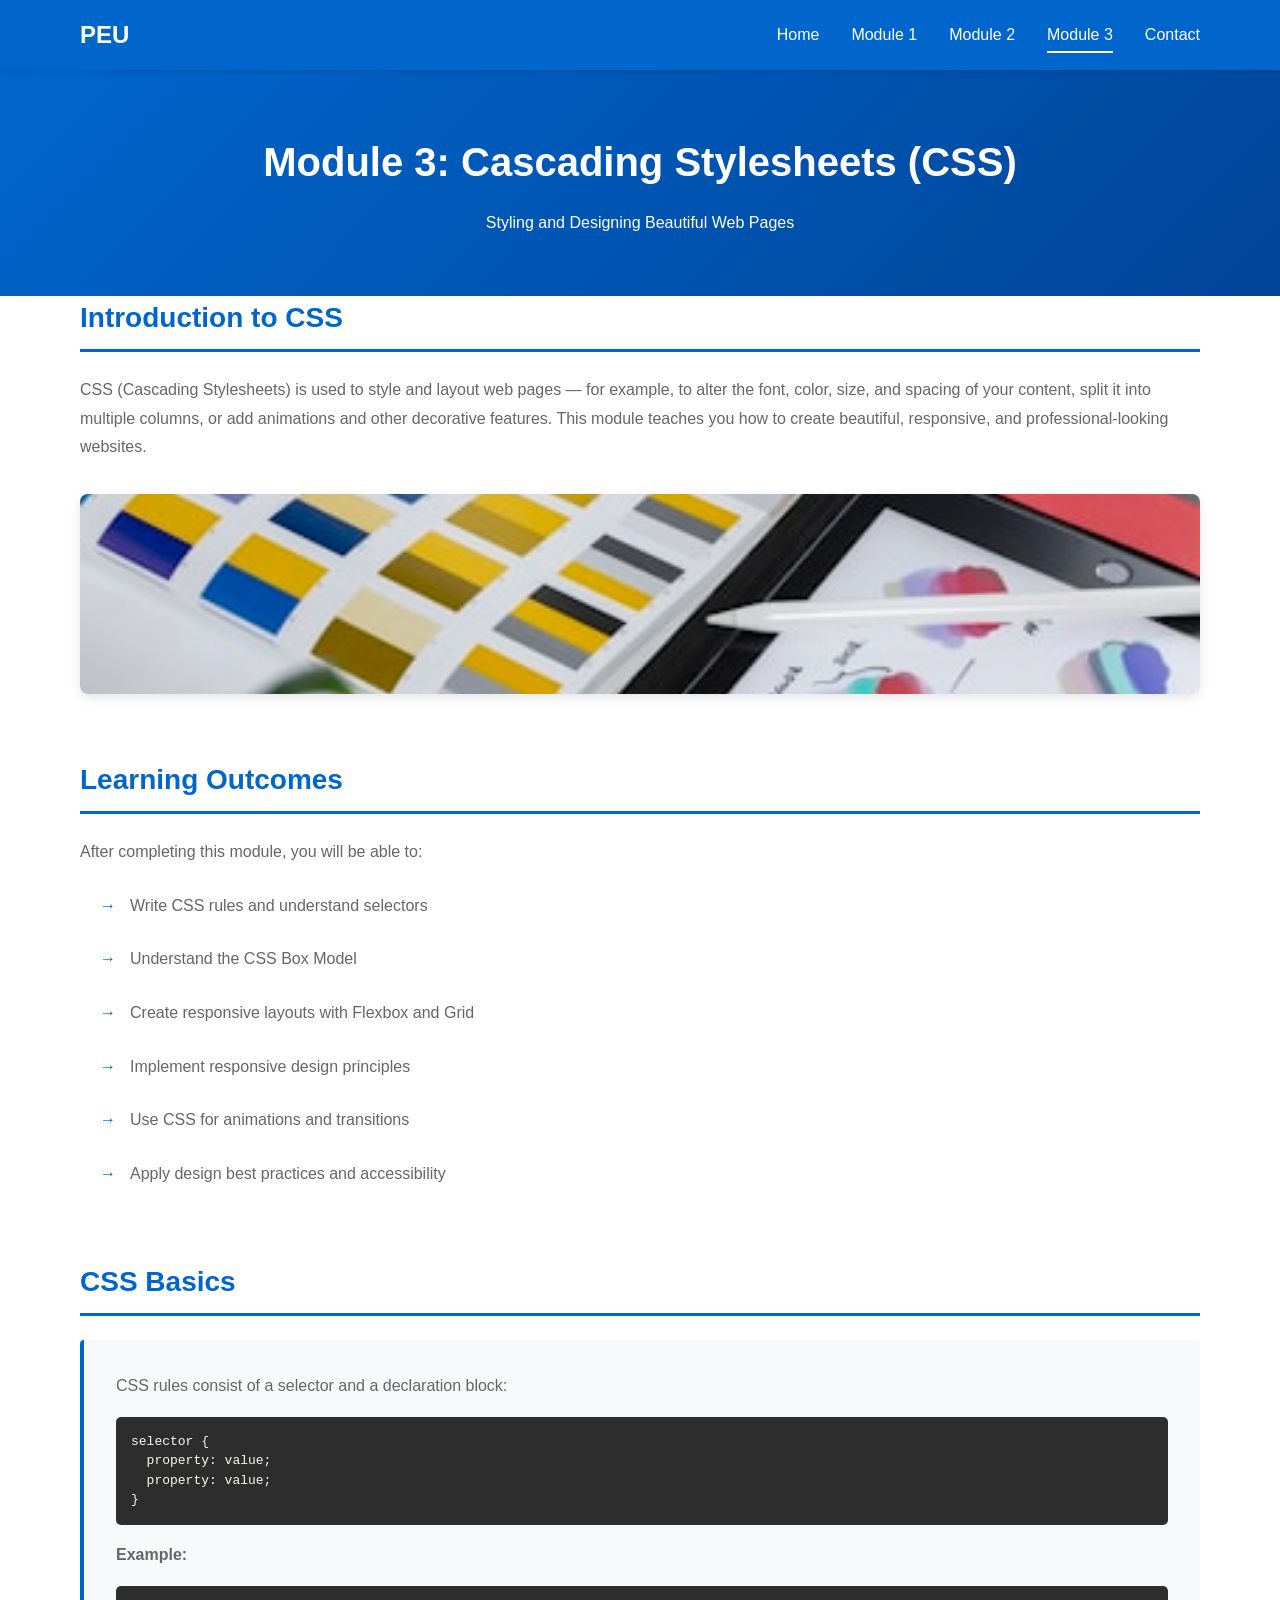
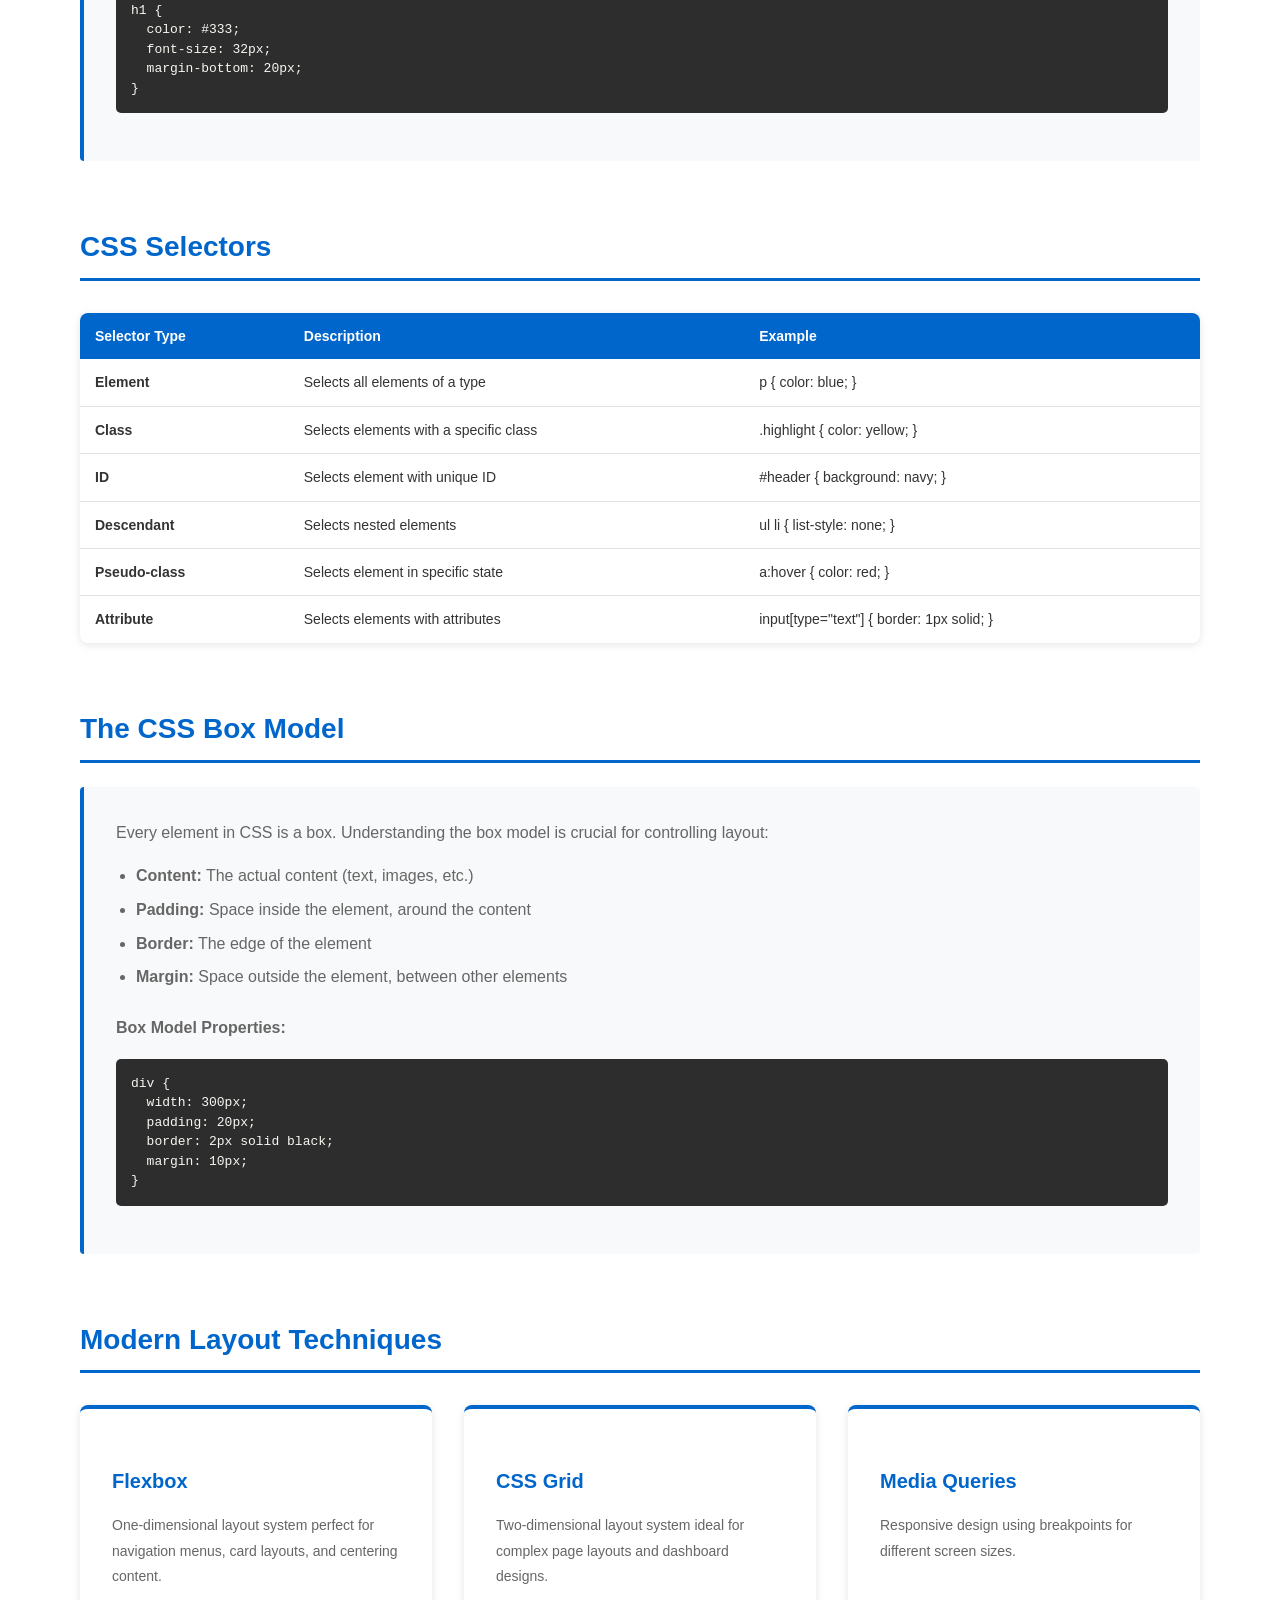
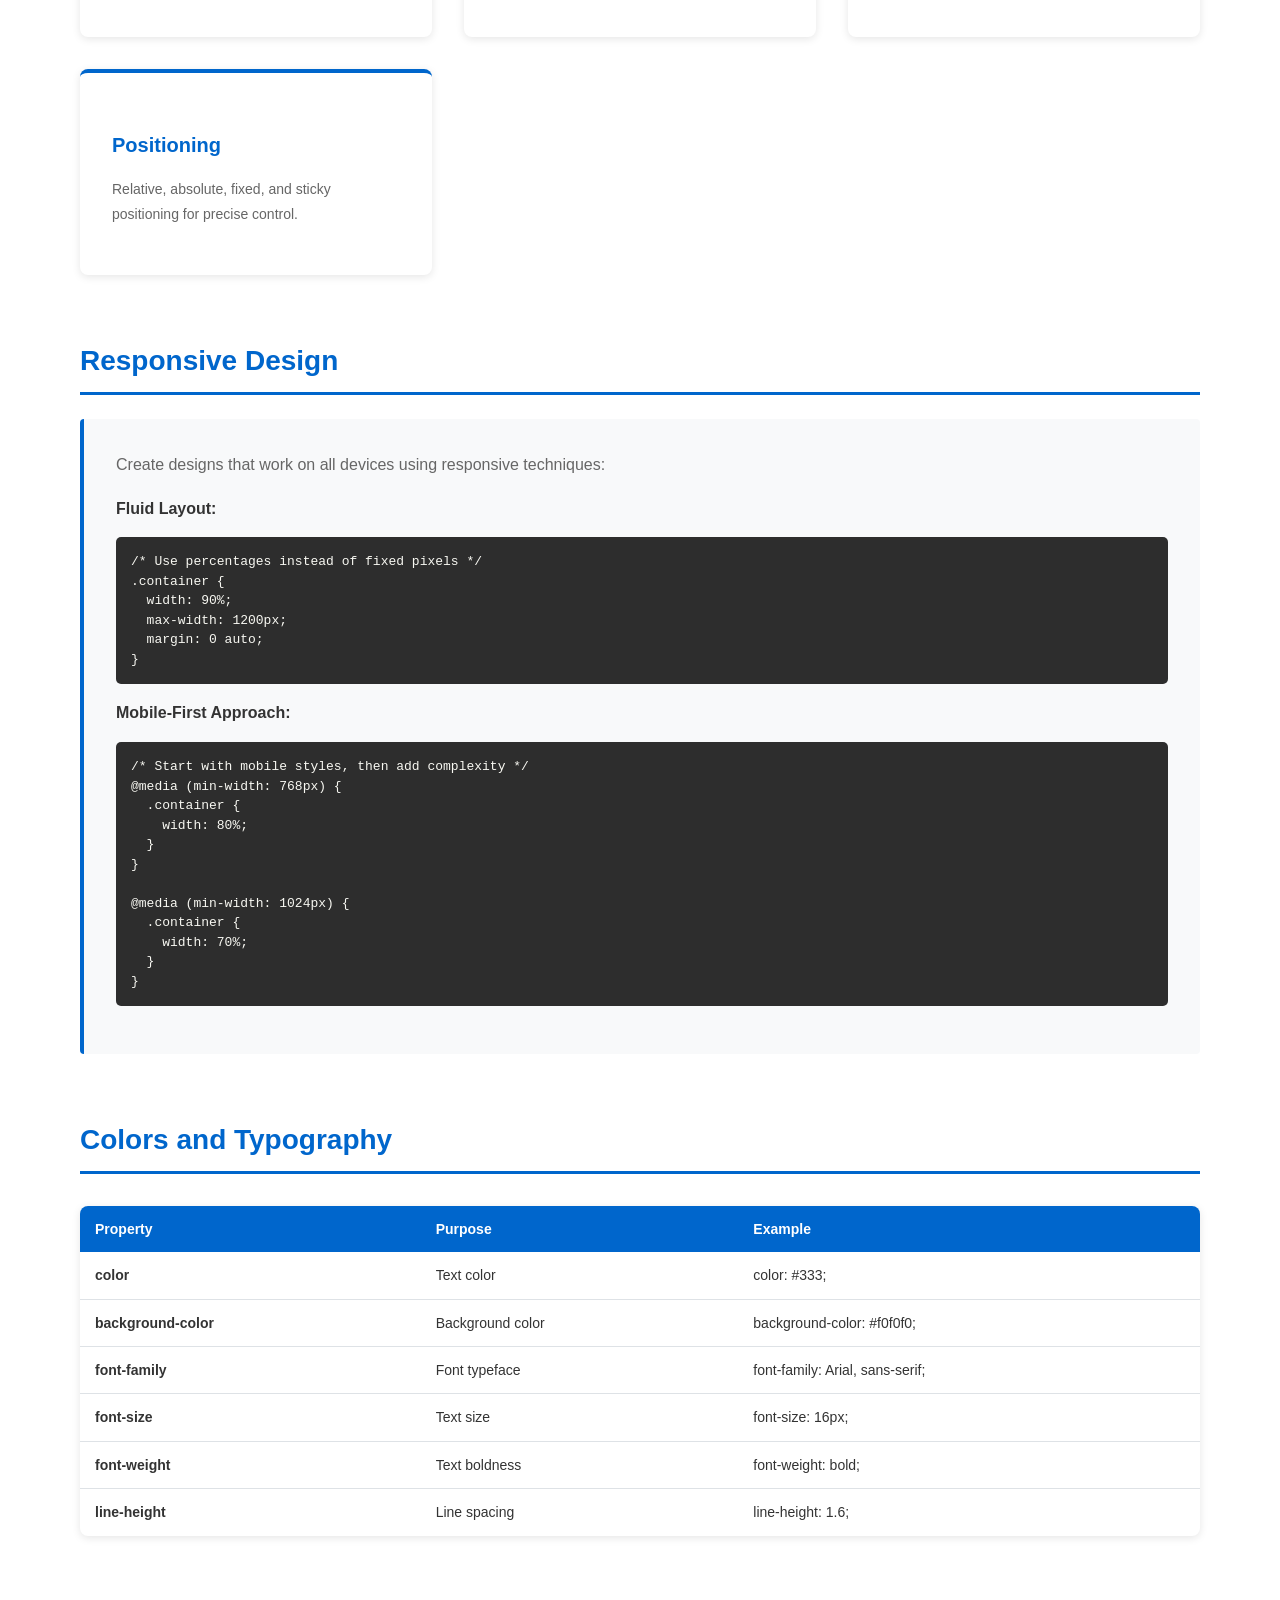
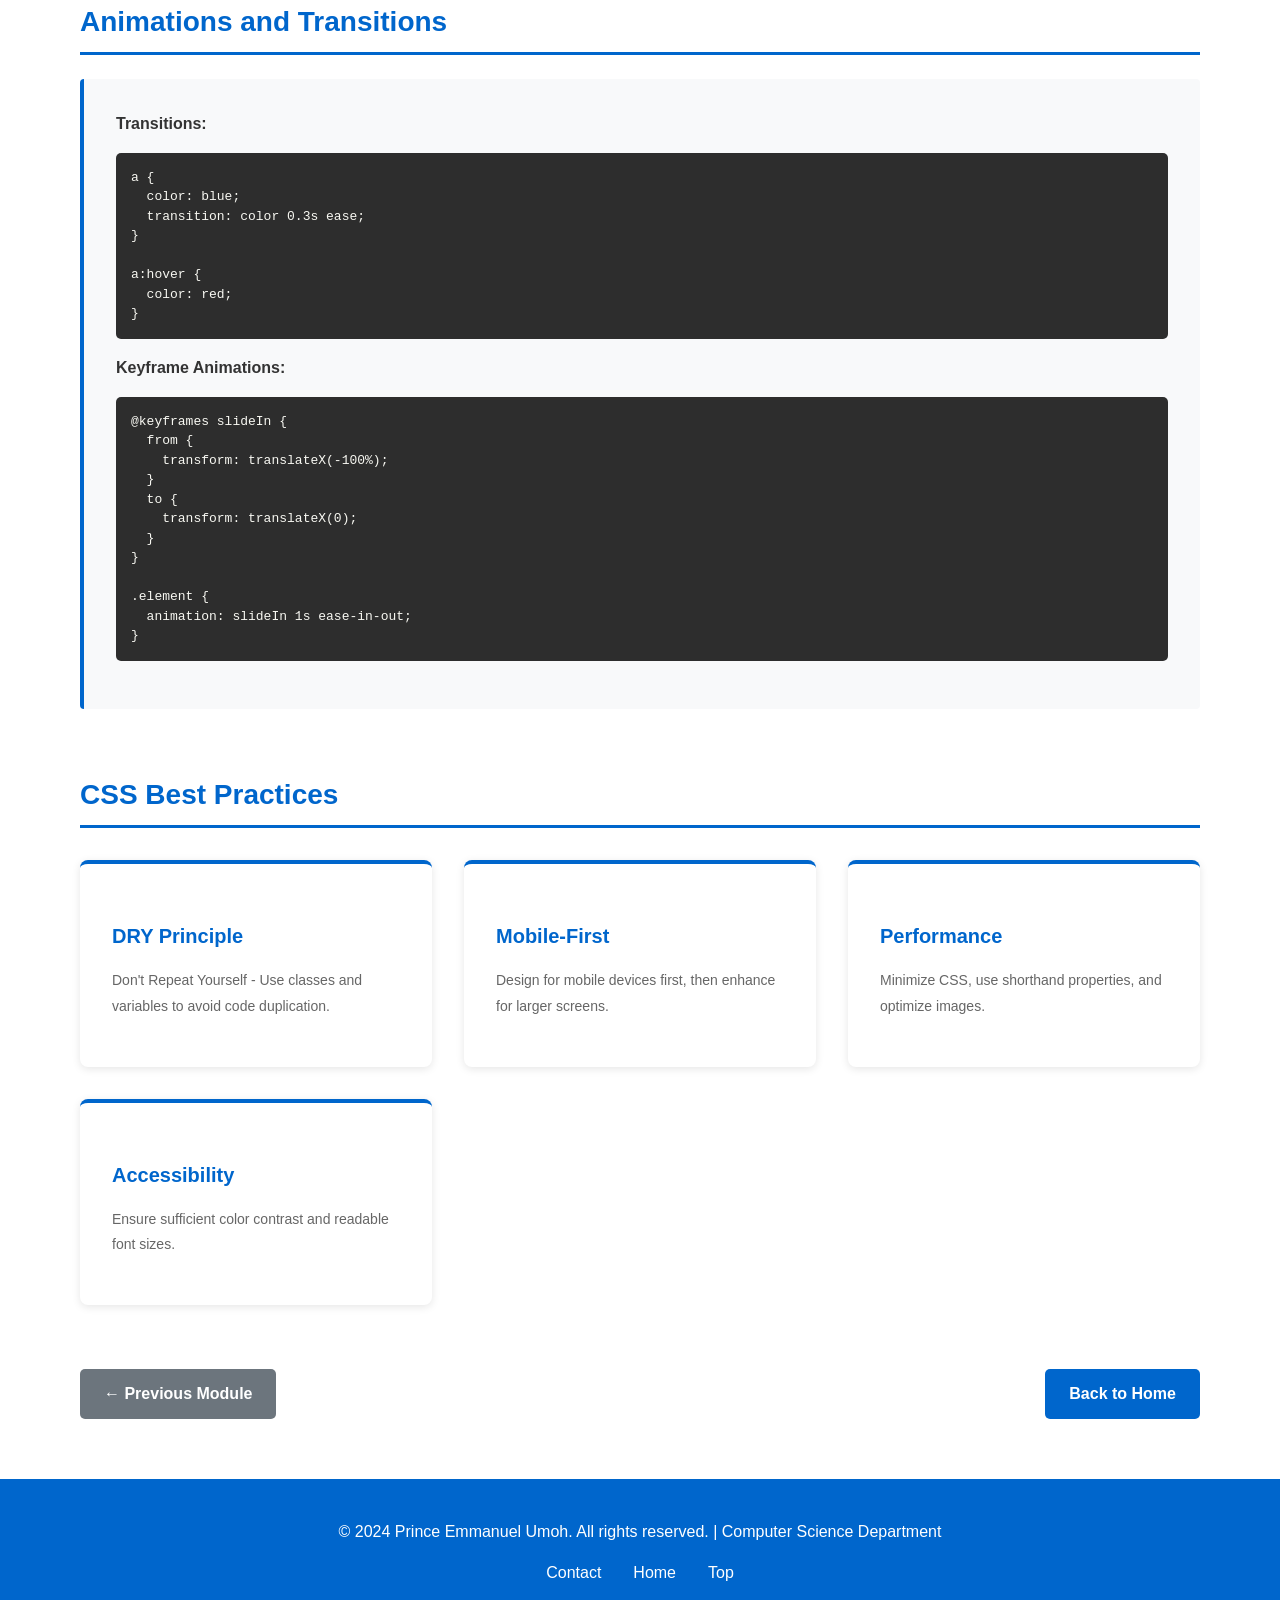
<file: module3.html>
<!DOCTYPE html>
<html lang="en">
<head>
    <meta charset="UTF-8">
    <meta name="viewport" content="width=device-width, initial-scale=1.0">
    <title>Module 3: Cascading Stylesheets (CSS)</title>
    <link rel="stylesheet" href="style.css">
</head>
<body>
    <!-- Navigation Bar -->
    <nav class="navbar">
        <div class="container">
            <div class="logo">PEU</div>
            <button class="menu-toggle" id="menuToggle" aria-label="Toggle navigation menu">
                <span></span>
                <span></span>
                <span></span>
            </button>
            <ul class="nav-links" id="navLinks">
                <li><a href="index.html">Home</a></li>
                <li><a href="module1.html">Module 1</a></li>
                <li><a href="module2.html">Module 2</a></li>
                <li><a href="module3.html" class="active">Module 3</a></li>
                <li><a href="contact.html">Contact</a></li>
            </ul>
        </div>
    </nav>

    <!-- Module Header -->
    <header class="module-header">
        <div class="container">
            <h1>Module 3: Cascading Stylesheets (CSS)</h1>
            <p>Styling and Designing Beautiful Web Pages</p>
        </div>
    </header>

    <!-- Main Content -->
    <main class="container module-content">
        <!-- Introduction -->
        <section class="module-section">
            <h2>Introduction to CSS</h2>
            <p>CSS (Cascading Stylesheets) is used to style and layout web pages — for example, to alter the font, color, size, and spacing of your content, split it into multiple columns, or add animations and other decorative features. This module teaches you how to create beautiful, responsive, and professional-looking websites.</p>
            <img src="module3-image.jpg" alt="CSS Styling" class="module-image">
        </section>

        <!-- Learning Outcomes -->
        <section class="module-section">
            <h2>Learning Outcomes</h2>
            <p>After completing this module, you will be able to:</p>
            <ul class="outcomes-list">
                <li>Write CSS rules and understand selectors</li>
                <li>Understand the CSS Box Model</li>
                <li>Create responsive layouts with Flexbox and Grid</li>
                <li>Implement responsive design principles</li>
                <li>Use CSS for animations and transitions</li>
                <li>Apply design best practices and accessibility</li>
            </ul>
        </section>

        <!-- CSS Basics -->
        <section class="module-section">
            <h2>CSS Basics</h2>
            <div class="content-box">
                <p>CSS rules consist of a selector and a declaration block:</p>
                <pre class="code-block">selector {
  property: value;
  property: value;
}</pre>
                <p><strong>Example:</strong></p>
                <pre class="code-block">h1 {
  color: #333;
  font-size: 32px;
  margin-bottom: 20px;
}</pre>
            </div>
        </section>

        <!-- CSS Selectors -->
        <section class="module-section">
            <h2>CSS Selectors</h2>
            <table class="content-table">
                <thead>
                    <tr>
                        <th>Selector Type</th>
                        <th>Description</th>
                        <th>Example</th>
                    </tr>
                </thead>
                <tbody>
                    <tr>
                        <td><strong>Element</strong></td>
                        <td>Selects all elements of a type</td>
                        <td>p { color: blue; }</td>
                    </tr>
                    <tr>
                        <td><strong>Class</strong></td>
                        <td>Selects elements with a specific class</td>
                        <td>.highlight { color: yellow; }</td>
                    </tr>
                    <tr>
                        <td><strong>ID</strong></td>
                        <td>Selects element with unique ID</td>
                        <td>#header { background: navy; }</td>
                    </tr>
                    <tr>
                        <td><strong>Descendant</strong></td>
                        <td>Selects nested elements</td>
                        <td>ul li { list-style: none; }</td>
                    </tr>
                    <tr>
                        <td><strong>Pseudo-class</strong></td>
                        <td>Selects element in specific state</td>
                        <td>a:hover { color: red; }</td>
                    </tr>
                    <tr>
                        <td><strong>Attribute</strong></td>
                        <td>Selects elements with attributes</td>
                        <td>input[type="text"] { border: 1px solid; }</td>
                    </tr>
                </tbody>
            </table>
        </section>

        <!-- CSS Box Model -->
        <section class="module-section">
            <h2>The CSS Box Model</h2>
            <div class="content-box">
                <p>Every element in CSS is a box. Understanding the box model is crucial for controlling layout:</p>
                <ul>
                    <li><strong>Content:</strong> The actual content (text, images, etc.)</li>
                    <li><strong>Padding:</strong> Space inside the element, around the content</li>
                    <li><strong>Border:</strong> The edge of the element</li>
                    <li><strong>Margin:</strong> Space outside the element, between other elements</li>
                </ul>
                <p style="margin-top: 20px;"><strong>Box Model Properties:</strong></p>
                <pre class="code-block">div {
  width: 300px;
  padding: 20px;
  border: 2px solid black;
  margin: 10px;
}</pre>
            </div>
        </section>

        <!-- Layout Techniques -->
        <section class="module-section">
            <h2>Modern Layout Techniques</h2>
            <div class="concept-grid">
                <div class="concept-card">
                    <h3>Flexbox</h3>
                    <p>One-dimensional layout system perfect for navigation menus, card layouts, and centering content.</p>
                </div>
                <div class="concept-card">
                    <h3>CSS Grid</h3>
                    <p>Two-dimensional layout system ideal for complex page layouts and dashboard designs.</p>
                </div>
                <div class="concept-card">
                    <h3>Media Queries</h3>
                    <p>Responsive design using breakpoints for different screen sizes.</p>
                </div>
                <div class="concept-card">
                    <h3>Positioning</h3>
                    <p>Relative, absolute, fixed, and sticky positioning for precise control.</p>
                </div>
            </div>
        </section>

        <!-- Responsive Design -->
        <section class="module-section">
            <h2>Responsive Design</h2>
            <div class="content-box">
                <p>Create designs that work on all devices using responsive techniques:</p>
                <h4>Fluid Layout:</h4>
                <pre class="code-block">/* Use percentages instead of fixed pixels */
.container {
  width: 90%;
  max-width: 1200px;
  margin: 0 auto;
}</pre>
                <h4>Mobile-First Approach:</h4>
                <pre class="code-block">/* Start with mobile styles, then add complexity */
@media (min-width: 768px) {
  .container {
    width: 80%;
  }
}

@media (min-width: 1024px) {
  .container {
    width: 70%;
  }
}</pre>
            </div>
        </section>

        <!-- Colors and Typography -->
        <section class="module-section">
            <h2>Colors and Typography</h2>
            <table class="content-table">
                <thead>
                    <tr>
                        <th>Property</th>
                        <th>Purpose</th>
                        <th>Example</th>
                    </tr>
                </thead>
                <tbody>
                    <tr>
                        <td><strong>color</strong></td>
                        <td>Text color</td>
                        <td>color: #333;</td>
                    </tr>
                    <tr>
                        <td><strong>background-color</strong></td>
                        <td>Background color</td>
                        <td>background-color: #f0f0f0;</td>
                    </tr>
                    <tr>
                        <td><strong>font-family</strong></td>
                        <td>Font typeface</td>
                        <td>font-family: Arial, sans-serif;</td>
                    </tr>
                    <tr>
                        <td><strong>font-size</strong></td>
                        <td>Text size</td>
                        <td>font-size: 16px;</td>
                    </tr>
                    <tr>
                        <td><strong>font-weight</strong></td>
                        <td>Text boldness</td>
                        <td>font-weight: bold;</td>
                    </tr>
                    <tr>
                        <td><strong>line-height</strong></td>
                        <td>Line spacing</td>
                        <td>line-height: 1.6;</td>
                    </tr>
                </tbody>
            </table>
        </section>

        <!-- Transitions and Animations -->
        <section class="module-section">
            <h2>Animations and Transitions</h2>
            <div class="content-box">
                <h4>Transitions:</h4>
                <pre class="code-block">a {
  color: blue;
  transition: color 0.3s ease;
}

a:hover {
  color: red;
}</pre>
                <h4>Keyframe Animations:</h4>
                <pre class="code-block">@keyframes slideIn {
  from {
    transform: translateX(-100%);
  }
  to {
    transform: translateX(0);
  }
}

.element {
  animation: slideIn 1s ease-in-out;
}</pre>
            </div>
        </section>

        <!-- CSS Best Practices -->
        <section class="module-section">
            <h2>CSS Best Practices</h2>
            <div class="concept-grid">
                <div class="concept-card">
                    <h3>DRY Principle</h3>
                    <p>Don't Repeat Yourself - Use classes and variables to avoid code duplication.</p>
                </div>
                <div class="concept-card">
                    <h3>Mobile-First</h3>
                    <p>Design for mobile devices first, then enhance for larger screens.</p>
                </div>
                <div class="concept-card">
                    <h3>Performance</h3>
                    <p>Minimize CSS, use shorthand properties, and optimize images.</p>
                </div>
                <div class="concept-card">
                    <h3>Accessibility</h3>
                    <p>Ensure sufficient color contrast and readable font sizes.</p>
                </div>
            </div>
        </section>

        <!-- Navigation Buttons -->
        <section class="module-nav">
            <a href="module2.html" class="btn btn-secondary">← Previous Module</a>
            <a href="index.html" class="btn btn-primary">Back to Home</a>
        </section>
    </main>

    <!-- Footer -->
    <footer class="footer">
        <div class="container">
            <p>&copy; 2024 Prince Emmanuel Umoh. All rights reserved. | Computer Science Department</p>
            <div class="footer-links">
                <a href="contact.html">Contact</a>
                <a href="index.html">Home</a>
                <a href="#top">Top</a>
            </div>
        </div>
    </footer>

    <script src="script.js"></script>
</body>
</html>
</file>
<file: style.css>
/* ============================================
   GLOBAL STYLES
   ============================================ */
* {
    margin: 0;
    padding: 0;
    box-sizing: border-box;
}

/* Make images responsive by default */
img {
    max-width: 100%;
    height: auto;
    display: block;
}

:root {
    --primary-color: #0066cc;
    --secondary-color: #004499;
    --accent-color: #ff6b6b;
    --dark-text: #333333;
    --light-text: #666666;
    --light-bg: #f8f9fa;
    --border-color: #dee2e6;
    --success-color: #28a745;
    --error-color: #dc3545;
}

html {
    scroll-behavior: smooth;
    -webkit-text-size-adjust: 100%;
    -ms-text-size-adjust: 100%;
}

body {
    font-family: 'Segoe UI', Tahoma, Geneva, Verdana, sans-serif;
    line-height: 1.6;
    color: var(--dark-text);
    background-color: #ffffff;
    overflow-x: hidden;
}

/* ============================================
   CONTAINER
   ============================================ */
.container {
    max-width: 1200px;
    margin: 0 auto;
    padding: 0 20px;
    width: 100%;
    box-sizing: border-box;
}

/* ============================================
   NAVIGATION BAR
   ============================================ */
.navbar {
    background-color: var(--primary-color);
    padding: 1rem 0;
    position: sticky;
    top: 0;
    z-index: 1000;
    box-shadow: 0 2px 4px rgba(0, 0, 0, 0.1);
}

.navbar .container {
    display: flex;
    justify-content: space-between;
    align-items: center;
}

.logo {
    font-size: 24px;
    font-weight: bold;
    color: white;
    min-width: 50px;
}

.nav-links {
    display: flex;
    list-style: none;
    gap: 2rem;
}

.nav-links a {
    color: white;
    text-decoration: none;
    font-weight: 500;
    transition: opacity 0.3s ease;
    padding: 0.5rem 0;
    border-bottom: 2px solid transparent;
}

.nav-links a:hover,
.nav-links a.active {
    border-bottom-color: white;
    opacity: 1;
}

/* Mobile Menu Toggle */
.menu-toggle {
    display: none;
    flex-direction: column;
    background: none;
    border: none;
    cursor: pointer;
    padding: 0.5rem;
    gap: 0.4rem;
}

.menu-toggle span {
    width: 25px;
    height: 3px;
    background-color: white;
    border-radius: 2px;
    transition: all 0.3s ease;
    display: block;
}

.menu-toggle.active span:nth-child(1) {
    transform: rotate(45deg) translate(8px, 8px);
}

.menu-toggle.active span:nth-child(2) {
    opacity: 0;
}

.menu-toggle.active span:nth-child(3) {
    transform: rotate(-45deg) translate(7px, -7px);
}

/* ============================================
   HERO SECTION
   ============================================ */
.hero {
    background: linear-gradient(135deg, var(--primary-color) 0%, var(--secondary-color) 100%);
    color: white;
    padding: 60px 0;
    text-align: center;
    min-height: 400px;
    display: flex;
    align-items: center;
    justify-content: center;
}

.hero-content {
    width: 100%;
    padding: 20px;
}

.hero-content h1 {
    font-size: 28px;
    margin-bottom: 1rem;
    animation: fadeInDown 0.6s ease;
    line-height: 1.3;
    word-wrap: break-word;
}

.hero-content p {
    font-size: 16px;
    margin-bottom: 2rem;
    opacity: 0.95;
    animation: fadeInUp 0.6s ease;
    line-height: 1.6;
}

.cta-button {
    display: inline-block;
    background-color: var(--accent-color);
    color: white;
    padding: 12px 30px;
    text-decoration: none;
    border-radius: 5px;
    font-weight: bold;
    transition: transform 0.3s ease, box-shadow 0.3s ease;
}

.cta-button:hover {
    transform: translateY(-3px);
    box-shadow: 0 8px 16px rgba(0, 0, 0, 0.2);
}

/* ============================================
   ABOUT SECTION
   ============================================ */
.about {
    background-color: var(--light-bg);
    padding: 80px 0;
}

.about h2 {
    font-size: 36px;
    margin-bottom: 1.5rem;
    color: var(--primary-color);
}

.about p {
    font-size: 16px;
    color: var(--light-text);
    margin-bottom: 2rem;
}

.info-box {
    background: white;
    padding: 30px;
    border-radius: 8px;
    box-shadow: 0 2px 8px rgba(0, 0, 0, 0.1);
}

.info-box h3 {
    color: var(--primary-color);
    margin-bottom: 1rem;
}

.info-box ul {
    list-style: none;
    padding-left: 0;
}

.info-box li {
    padding: 10px 0;
    border-bottom: 1px solid var(--border-color);
}

.info-box li:last-child {
    border-bottom: none;
}

/* ============================================
   MODULES SECTION
   ============================================ */
.modules {
    padding: 80px 0;
}

.modules h2 {
    font-size: 36px;
    text-align: center;
    margin-bottom: 1rem;
    color: var(--primary-color);
}

.section-subtitle {
    text-align: center;
    color: var(--light-text);
    margin-bottom: 3rem;
    font-size: 18px;
}

.modules-grid {
    display: grid;
    grid-template-columns: repeat(auto-fit, minmax(300px, 1fr));
    gap: 2rem;
}

.module-card {
    background: white;
    border-radius: 8px;
    overflow: hidden;
    box-shadow: 0 2px 8px rgba(0, 0, 0, 0.1);
    transition: transform 0.3s ease, box-shadow 0.3s ease;
}

.module-card:hover {
    transform: translateY(-10px);
    box-shadow: 0 12px 24px rgba(0, 0, 0, 0.15);
}

.module-image {
    overflow: hidden;
    height: 200px;
}

.module-image img {
    width: 100%;
    height: 100%;
    object-fit: cover;
    transition: transform 0.3s ease;
}

.module-card:hover .module-image img {
    transform: scale(1.05);
}

.module-content {
    padding: 2rem;
}

.module-content h3 {
    color: var(--primary-color);
    margin-bottom: 1rem;
    font-size: 20px;
}

.module-content p {
    color: var(--light-text);
    margin-bottom: 1.5rem;
}

.module-topics {
    list-style: none;
    margin-bottom: 1.5rem;
}

.module-topics li {
    padding: 8px 0;
    padding-left: 20px;
    position: relative;
    color: var(--light-text);
}

.module-topics li:before {
    content: "✓";
    position: absolute;
    left: 0;
    color: var(--primary-color);
    font-weight: bold;
}

.read-more {
    display: inline-block;
    color: var(--primary-color);
    text-decoration: none;
    font-weight: bold;
    border-bottom: 2px solid transparent;
    transition: border-color 0.3s ease;
}

.read-more:hover {
    border-bottom-color: var(--primary-color);
}

/* ============================================
   LEARNING PATH
   ============================================ */
.learning-path {
    background-color: var(--light-bg);
    padding: 80px 0;
}

.learning-path h2 {
    font-size: 36px;
    text-align: center;
    margin-bottom: 3rem;
    color: var(--primary-color);
}

.progress-timeline {
    display: flex;
    justify-content: space-around;
    align-items: center;
    gap: 2rem;
    flex-wrap: wrap;
}

.timeline-item {
    display: flex;
    flex-direction: column;
    align-items: center;
    text-align: center;
    flex: 1;
    min-width: 200px;
}

.timeline-marker {
    width: 60px;
    height: 60px;
    background-color: var(--primary-color);
    color: white;
    border-radius: 50%;
    display: flex;
    align-items: center;
    justify-content: center;
    font-size: 24px;
    font-weight: bold;
    margin-bottom: 1rem;
}

.timeline-content h3 {
    color: var(--primary-color);
    margin-bottom: 0.5rem;
}

.timeline-content p {
    color: var(--light-text);
    font-size: 14px;
}

.timeline-arrow {
    font-size: 32px;
    color: var(--primary-color);
    display: none;
}

@media (min-width: 768px) {
    .timeline-arrow {
        display: block;
    }
}

/* ============================================
   MODULE PAGES
   ============================================ */
.module-header {
    background: linear-gradient(135deg, var(--primary-color) 0%, var(--secondary-color) 100%);
    color: white;
    padding: 60px 0;
    text-align: center;
}

.module-header h1 {
    font-size: 40px;
    margin-bottom: 1rem;
}

.module-content {
    padding: 60px 0;
}

.module-section {
    margin-bottom: 4rem;
}

.module-section h2 {
    color: var(--primary-color);
    font-size: 28px;
    margin-bottom: 1.5rem;
    padding-bottom: 0.5rem;
    border-bottom: 3px solid var(--primary-color);
}

.module-section h3 {
    color: var(--dark-text);
    font-size: 20px;
    margin-top: 1.5rem;
    margin-bottom: 1rem;
}

.module-section p {
    color: var(--light-text);
    margin-bottom: 1rem;
    line-height: 1.8;
}

.module-section ul,
.module-section ol {
    margin-left: 20px;
    margin-bottom: 1.5rem;
    color: var(--light-text);
}

.module-section li {
    margin-bottom: 0.5rem;
}

.module-image {
    width: 100%;
    max-height: 400px;
    object-fit: cover;
    border-radius: 8px;
    margin: 2rem 0;
    box-shadow: 0 4px 12px rgba(0, 0, 0, 0.1);
}

.content-box {
    background-color: var(--light-bg);
    padding: 2rem;
    border-left: 4px solid var(--primary-color);
    border-radius: 4px;
    margin: 1.5rem 0;
}

.outcomes-list {
    list-style: none;
    padding-left: 0;
}

.outcomes-list li {
    padding: 10px 0;
    padding-left: 30px;
    position: relative;
    margin-bottom: 0.5rem;
}

.outcomes-list li:before {
    content: "→";
    position: absolute;
    left: 0;
    color: var(--primary-color);
    font-weight: bold;
}

/* ============================================
   TABLES
   ============================================ */
.content-table {
    width: 100%;
    border-collapse: collapse;
    margin: 2rem 0;
    background-color: white;
    box-shadow: 0 2px 8px rgba(0, 0, 0, 0.1);
    border-radius: 8px;
    overflow: hidden;
}

.content-table thead {
    background-color: var(--primary-color);
    color: white;
}

.content-table th {
    padding: 15px;
    text-align: left;
    font-weight: bold;
}

.content-table td {
    padding: 12px 15px;
    border-bottom: 1px solid var(--border-color);
}

.content-table tbody tr:hover {
    background-color: var(--light-bg);
}

.content-table tbody tr:last-child td {
    border-bottom: none;
}

/* ============================================
   CONCEPT GRID
   ============================================ */
.concept-grid {
    display: grid;
    grid-template-columns: repeat(auto-fit, minmax(250px, 1fr));
    gap: 2rem;
    margin: 2rem 0;
}

.concept-card {
    background: white;
    padding: 2rem;
    border-radius: 8px;
    box-shadow: 0 2px 8px rgba(0, 0, 0, 0.1);
    border-top: 4px solid var(--primary-color);
    transition: transform 0.3s ease;
}

.concept-card:hover {
    transform: translateY(-5px);
}

.concept-card h3 {
    color: var(--primary-color);
    margin-bottom: 1rem;
}

.concept-card p {
    color: var(--light-text);
    font-size: 14px;
}

/* ============================================
   CODE BLOCKS
   ============================================ */
.code-block {
    background-color: #2d2d2d;
    color: #f8f8f2;
    padding: 15px;
    border-radius: 5px;
    overflow-x: auto;
    font-family: 'Courier New', Courier, monospace;
    font-size: 13px;
    line-height: 1.5;
    margin: 1rem 0;
}

/* ============================================
   BUTTONS
   ============================================ */
.btn {
    display: inline-block;
    padding: 12px 24px;
    text-decoration: none;
    border-radius: 5px;
    font-weight: bold;
    transition: all 0.3s ease;
    border: none;
    cursor: pointer;
    font-size: 16px;
    min-height: 44px;
    display: flex;
    align-items: center;
    justify-content: center;
}

.btn-primary {
    background-color: var(--primary-color);
    color: white;
}

.btn-primary:hover {
    background-color: var(--secondary-color);
    transform: translateY(-2px);
}

.btn-secondary {
    background-color: #6c757d;
    color: white;
}

.btn-secondary:hover {
    background-color: #5a6268;
    transform: translateY(-2px);
}

.cta-button {
    display: inline-flex;
    align-items: center;
    justify-content: center;
    min-height: 44px;
}

.module-nav {
    display: flex;
    justify-content: space-between;
    gap: 2rem;
    margin: 3rem 0;
    flex-wrap: wrap;
}

/* ============================================
   CONTACT PAGE
   ============================================ */
.contact-wrapper {
    display: grid;
    grid-template-columns: 1fr 1fr;
    gap: 3rem;
    margin: 60px 0;
}

@media (max-width: 768px) {
    .contact-wrapper {
        grid-template-columns: 1fr;
    }
}

.contact-info h2,
.contact-form-section h2 {
    color: var(--primary-color);
    font-size: 28px;
    margin-bottom: 2rem;
}

.info-card {
    background-color: var(--light-bg);
    padding: 2rem;
    border-radius: 8px;
    margin-bottom: 1.5rem;
    border-left: 4px solid var(--primary-color);
}

.info-item h3 {
    color: var(--primary-color);
    margin-bottom: 0.5rem;
}

.info-item p {
    color: var(--light-text);
    font-size: 16px;
}

.contact-details {
    background: white;
    padding: 2rem;
    border-radius: 8px;
    box-shadow: 0 2px 8px rgba(0, 0, 0, 0.1);
}

.contact-details h3 {
    color: var(--primary-color);
    margin-bottom: 1rem;
}

.contact-details ul {
    list-style: none;
}

.contact-details li {
    padding: 10px 0;
    color: var(--light-text);
    border-bottom: 1px solid var(--border-color);
}

.contact-details li:last-child {
    border-bottom: none;
}

/* ============================================
   FORMS
   ============================================ */
.contact-form {
    background: white;
    padding: 2rem;
    border-radius: 8px;
    box-shadow: 0 2px 8px rgba(0, 0, 0, 0.1);
}

.form-group {
    margin-bottom: 1.5rem;
}

.form-group label {
    display: block;
    margin-bottom: 0.5rem;
    color: var(--dark-text);
    font-weight: 500;
}

.form-group input,
.form-group textarea,
.form-group select {
    width: 100%;
    padding: 12px;
    border: 1px solid var(--border-color);
    border-radius: 4px;
    font-family: inherit;
    font-size: 16px;
    transition: border-color 0.3s ease;
    min-height: 44px;
}

.form-group input:focus,
.form-group textarea:focus,
.form-group select:focus {
    outline: none;
    border-color: var(--primary-color);
    box-shadow: 0 0 0 3px rgba(0, 102, 204, 0.1);
}

.form-group textarea {
    resize: vertical;
    min-height: 120px;
}

.checkbox {
    display: flex;
    align-items: center;
    font-weight: normal;
    margin-bottom: 0;
}

.checkbox input {
    width: auto;
    margin-right: 0.5rem;
    cursor: pointer;
}

.contact-form .btn {
    margin-right: 10px;
    margin-top: 1rem;
}

.success-message {
    background-color: #d4edda;
    border: 1px solid #c3e6cb;
    color: #155724;
    padding: 15px;
    border-radius: 4px;
    margin-top: 1.5rem;
}

.success-message h3 {
    color: #155724;
    margin-bottom: 0.5rem;
}

.error-message {
    background-color: #f8d7da;
    border: 1px solid #f5c6cb;
    color: #721c24;
    padding: 15px;
    border-radius: 4px;
    margin-top: 1.5rem;
}

.error-message h3 {
    color: #721c24;
    margin-bottom: 0.5rem;
}

/* ============================================
   INFO GRID
   ============================================ */
.info-grid {
    display: grid;
    grid-template-columns: repeat(auto-fit, minmax(280px, 1fr));
    gap: 2rem;
    margin: 2rem 0;
}

.info-box {
    background-color: white;
    padding: 2rem;
    border-radius: 8px;
    box-shadow: 0 2px 8px rgba(0, 0, 0, 0.1);
    text-align: center;
}

.info-box h3 {
    color: var(--primary-color);
    margin-bottom: 1rem;
    font-size: 18px;
}

.info-box p {
    color: var(--light-text);
    font-size: 14px;
}

/* ============================================
   FOOTER
   ============================================ */
.footer {
    background-color: var(--primary-color);
    color: white;
    padding: 40px 0;
    text-align: center;
    margin-top: 60px;
}

.footer p {
    margin-bottom: 1rem;
}

.footer-links {
    display: flex;
    justify-content: center;
    gap: 2rem;
    flex-wrap: wrap;
}

.footer-links a {
    color: white;
    text-decoration: none;
    transition: opacity 0.3s ease;
}

.footer-links a:hover {
    opacity: 0.8;
}

/* ============================================
   ANIMATIONS
   ============================================ */
@keyframes fadeInDown {
    from {
        opacity: 0;
        transform: translateY(-20px);
    }
    to {
        opacity: 1;
        transform: translateY(0);
    }
}

@keyframes fadeInUp {
    from {
        opacity: 0;
        transform: translateY(20px);
    }
    to {
        opacity: 1;
        transform: translateY(0);
    }
}

/* ============================================
   RESPONSIVE DESIGN
   ============================================ */

/* Extra Small Devices (320px and up) */
@media (max-width: 767px) {
    /* Navigation */
    .navbar .container {
        flex-wrap: wrap;
    }

    .menu-toggle {
        display: flex;
    }

    .nav-links {
        display: none;
        position: absolute;
        top: 60px;
        left: 0;
        right: 0;
        background-color: var(--secondary-color);
        flex-direction: column;
        gap: 0;
        width: 100%;
        padding: 1rem 0;
        border-top: 1px solid rgba(255, 255, 255, 0.1);
    }

    .nav-links.active {
        display: flex;
    }

    .nav-links li {
        border-bottom: 1px solid rgba(255, 255, 255, 0.1);
    }

    .nav-links li:last-child {
        border-bottom: none;
    }

    .nav-links a {
        display: block;
        padding: 1rem 20px;
        border-bottom: none;
    }

    /* Hero Section */
    .hero {
        padding: 60px 0;
    }

    .hero-content h1 {
        font-size: 24px;
        line-height: 1.3;
    }

    .hero-content p {
        font-size: 14px;
    }

    .cta-button {
        padding: 10px 20px;
        font-size: 14px;
    }

    /* About Section */
    .about {
        padding: 40px 0;
    }

    .about h2 {
        font-size: 24px;
    }

    .about p {
        font-size: 14px;
    }

    .info-box {
        padding: 20px;
    }

    .info-box h3 {
        font-size: 16px;
    }

    /* Modules Section */
    .modules {
        padding: 40px 0;
    }

    .modules h2 {
        font-size: 24px;
    }

    .section-subtitle {
        font-size: 14px;
        margin-bottom: 1.5rem;
    }

    .modules-grid {
        grid-template-columns: 1fr;
        gap: 1.5rem;
    }

    .module-card {
        margin-bottom: 1rem;
    }

    .module-image {
        height: 150px;
    }

    .module-content {
        padding: 1.5rem;
    }

    .module-content h3 {
        font-size: 18px;
    }

    .module-content p {
        font-size: 14px;
    }

    /* Learning Path */
    .learning-path {
        padding: 40px 0;
    }

    .progress-timeline {
        flex-direction: column;
        gap: 1rem;
    }

    .timeline-item {
        min-width: 100%;
    }

    .timeline-arrow {
        transform: rotate(90deg) !important;
        margin: 0.5rem 0;
    }

    /* Module Pages */
    .module-header {
        padding: 40px 0;
    }

    .module-header h1 {
        font-size: 24px;
    }

    .module-header p {
        font-size: 14px;
    }

    .module-content {
        padding: 30px 0;
    }

    .module-section {
        margin-bottom: 2rem;
    }

    .module-section h2 {
        font-size: 20px;
    }

    .module-section h3 {
        font-size: 16px;
    }

    .module-section p {
        font-size: 14px;
    }

    .module-image {
        margin: 1.5rem 0;
        max-height: 250px;
    }

    /* Tables - Responsive */
    .content-table {
        font-size: 12px;
        margin: 1.5rem 0;
    }

    .content-table th,
    .content-table td {
        padding: 8px 10px;
    }

    .content-table th {
        font-size: 11px;
    }

    /* Concept Grid */
    .concept-grid {
        grid-template-columns: 1fr;
        gap: 1rem;
        margin: 1.5rem 0;
    }

    .concept-card {
        padding: 1.5rem;
    }

    .concept-card h3 {
        font-size: 16px;
    }

    .concept-card p {
        font-size: 13px;
    }

    /* Contact Page */
    .contact-wrapper {
        grid-template-columns: 1fr;
        gap: 2rem;
        margin: 40px 0;
    }

    .contact-info h2,
    .contact-form-section h2 {
        font-size: 22px;
    }

    .info-card {
        padding: 1.5rem;
        margin-bottom: 1rem;
    }

    .info-item h3 {
        font-size: 14px;
    }

    .info-item p {
        font-size: 13px;
    }

    .contact-details {
        padding: 1.5rem;
    }

    .contact-details h3 {
        font-size: 14px;
    }

    .contact-details li {
        font-size: 13px;
    }

    /* Forms */
    .contact-form {
        padding: 1.5rem;
    }

    .form-group {
        margin-bottom: 1rem;
    }

    .form-group label {
        font-size: 13px;
        margin-bottom: 0.4rem;
    }

    .form-group input,
    .form-group textarea,
    .form-group select {
        padding: 10px;
        font-size: 14px;
    }

    .form-group textarea {
        min-height: 100px;
    }

    .contact-form .btn {
        width: 100%;
        margin-right: 0;
        margin-bottom: 0.5rem;
    }

    /* Buttons */
    .btn {
        padding: 10px 16px;
        font-size: 14px;
    }

    .module-nav {
        flex-direction: column;
        gap: 1rem;
        margin: 2rem 0;
    }

    .module-nav a {
        width: 100%;
        text-align: center;
    }

    /* Info Grid */
    .info-grid {
        grid-template-columns: 1fr;
        gap: 1.5rem;
        margin: 1.5rem 0;
    }

    .info-box {
        padding: 1.5rem;
    }

    .info-box h3 {
        font-size: 16px;
    }

    .info-box p {
        font-size: 13px;
    }

    /* Footer */
    .footer {
        padding: 30px 0;
        margin-top: 40px;
    }

    .footer p {
        font-size: 14px;
        margin-bottom: 0.5rem;
    }

    .footer-links {
        gap: 1rem;
    }

    .footer-links a {
        font-size: 13px;
    }
}

/* Small Devices (480px and up) */
@media (min-width: 480px) and (max-width: 767px) {
    .container {
        padding: 0 15px;
    }

    .hero-content h1 {
        font-size: 28px;
    }

    .hero-content p {
        font-size: 15px;
    }

    .about h2,
    .modules h2,
    .learning-path h2,
    .module-section h2 {
        font-size: 26px;
    }

    .module-header h1 {
        font-size: 28px;
    }

    .contact-info h2,
    .contact-form-section h2 {
        font-size: 24px;
    }
}

/* Medium Devices (768px and up) */
@media (min-width: 768px) {
    .menu-toggle {
        display: none;
    }

    .nav-links {
        display: flex !important;
        position: static !important;
        flex-direction: row;
        gap: 2rem;
        background-color: transparent !important;
        border-top: none !important;
        padding: 0 !important;
        width: auto !important;
    }

    .nav-links li {
        border-bottom: none !important;
    }

    .nav-links a {
        display: inline;
        padding: 0.5rem 0;
        border-bottom: 2px solid transparent;
    }

    .hero-content h1 {
        font-size: 36px;
    }

    .hero-content p {
        font-size: 18px;
    }

    .about h2,
    .modules h2,
    .learning-path h2 {
        font-size: 32px;
    }

    .modules-grid {
        grid-template-columns: repeat(auto-fit, minmax(280px, 1fr));
        gap: 2rem;
    }

    .concept-grid {
        grid-template-columns: repeat(2, 1fr);
        gap: 2rem;
    }

    .contact-wrapper {
        grid-template-columns: 1fr 1fr;
        gap: 3rem;
    }

    .content-table {
        font-size: 14px;
    }

    .content-table th,
    .content-table td {
        padding: 12px 15px;
    }
}

/* Large Devices (1024px and up) */
@media (min-width: 1024px) {
    .container {
        padding: 0 40px;
    }

    .hero {
        padding: 120px 0;
        min-height: auto;
    }

    .hero-content h1 {
        font-size: 48px;
    }

    .hero-content p {
        font-size: 20px;
    }

    .modules-grid {
        grid-template-columns: repeat(3, 1fr);
        gap: 2rem;
    }

    .concept-grid {
        grid-template-columns: repeat(3, 1fr);
    }

    .about,
    .modules,
    .learning-path {
        padding: 80px 0;
    }
}

/* Extra Large Devices (1440px and up) */
@media (min-width: 1440px) {
    .container {
        max-width: 1320px;
        padding: 0 60px;
    }

    .nav-links {
        gap: 3rem;
    }

    .modules-grid {
        gap: 3rem;
    }
}
</file>
